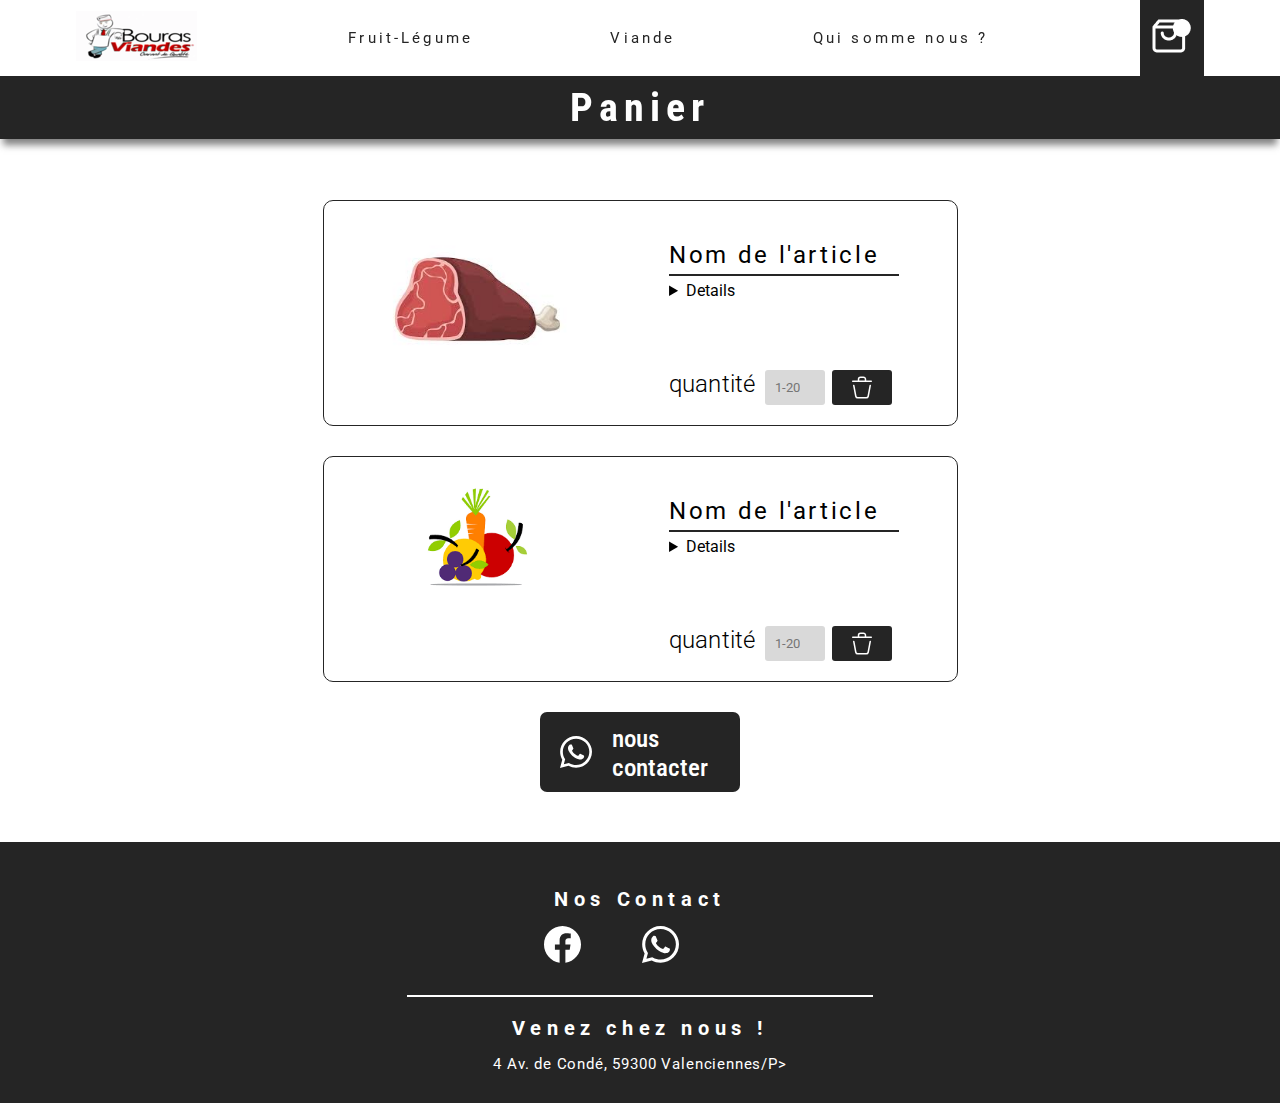
<file: carrito.html>
<!DOCTYPE html>
<html lang="en">

<head>
  <meta charset="UTF-8">
  <meta http-equiv="X-UA-Compatible" content="IE=edge">
  <meta name="viewport" content="width=device-width, initial-scale=1.0">
  <link rel="icon" type="image/x-icon" href="img/favicon.png">
  <link rel="stylesheet" href="css/carrito.css">
  <link rel="stylesheet" href="https://unpkg.com/swiper/swiper-bundle.min.css" />
  <title>Boucherie Bouras Viande</title>

  <meta name="theme color" content="#E48282">

</head>

<body>
  <header>
    

    <div class="contenedor">

      <nav>

        <div id="logo">
          <a href="index.html"><img src="img/logo_nav.png" alt="Logo de Moon Boutique"></a>
        </div>
        <input type="checkbox" id="nav_checkbox" class="nav_checkbox">
        <label for="nav_checkbox"><img src="img/hamburguesa.svg" alt="Icono menu hamburguesas"></label>

        <div id="menu2">

          <a href="fruitlegume.html" id="noactivo">Fruit-Légume</a>
          <a href="viande.html"  id="noactivo">Viande</a>
          <a href="quisommenous.html" id="noactivo">Qui somme nous ?</a>

        </div>

        <div id="logo_responsive">
          <a href="index.html"><img src="img/logo_nav.png" alt="Logo de Moon Boutique"></a>
        </div>



        <div id="carrito">


          <button href="#" ><img id="activo1" src="img/carrito_hover.png"></button>
          
        </div>
        </nav>

        
        <h2 id="titulo1">
            <div id="titulo">
                <h2>Panier</h2>
              </div>


        

      
  </header>


  <div class="contenido">

    <div class="card_producto">
      <div class="img_card">
        <img src="img/placeholder_ropa.png" alt="imagen placeholder">
      </div>
      <div class="contenido_card">
        <h3>Nom de l'article</h3>
        <hr>
        <p><Details></Details></p>
        <div class="cantidad">
          <p>quantité</p>
        <form action="">
          <input type="number" id="num_cantidad" name="cantidad" min="1" max="20" placeholder="1-20">

          <input type="reset" id="reset" value="">

      </form>
      
          
        </div>
      </div>
    </div>

    <div class="card_producto">
      <div class="img_card">
        <img src="img/fl.png" alt="imagen placeholder">
      </div>
      <div class="contenido_card">
        <h3>Nom de l'article</h3>
        <hr>
        <p><Details></Details></p>
        <div class="cantidad">
          <p>quantité</p>
        <form action="">
          <input type="number" id="num_cantidad" name="cantidad" min="1" max="20" placeholder="1-20">

          <input type="reset" id="reset" value="">

      </form>
      
          
        </div>
      </div>
    </div>

    <div class="boton_comprar">
      <a href="https://wa.me/+573006306416"><img src="img/wp.svg" alt="Icono de Whatsapp"><span>nous contacter</span></a>
    </div>

  </div>

  
  </h2>

  <footer>

    <div id="contenido_footer">
      <div id="contactanos">
        <h3>Nos Contact </h3>
        <div id="redes_footer">

          <a href="https://www.facebook.com/profile.php?id=61552906145758" id="espacio"><img src="img/fb.svg" alt=""></a>
          <a href="https://wa.me/+33752829360" id="espacio"><img src="img/wp.svg" alt=""></a>
        </div>

      </div>
      <img id="separador_display" src="img/separador_footer_d.png" alt="">
      <img id="separador_tablet" src="img/separador_footer_t.png" alt="">

      <div id="visitanos">

        <h3>Venez chez nous !</h3>
        <P>4 Av. de Condé, 59300 Valenciennes/P>
      </div>
    </div>
  </footer>
  </div>






</body>

</html>
</file>
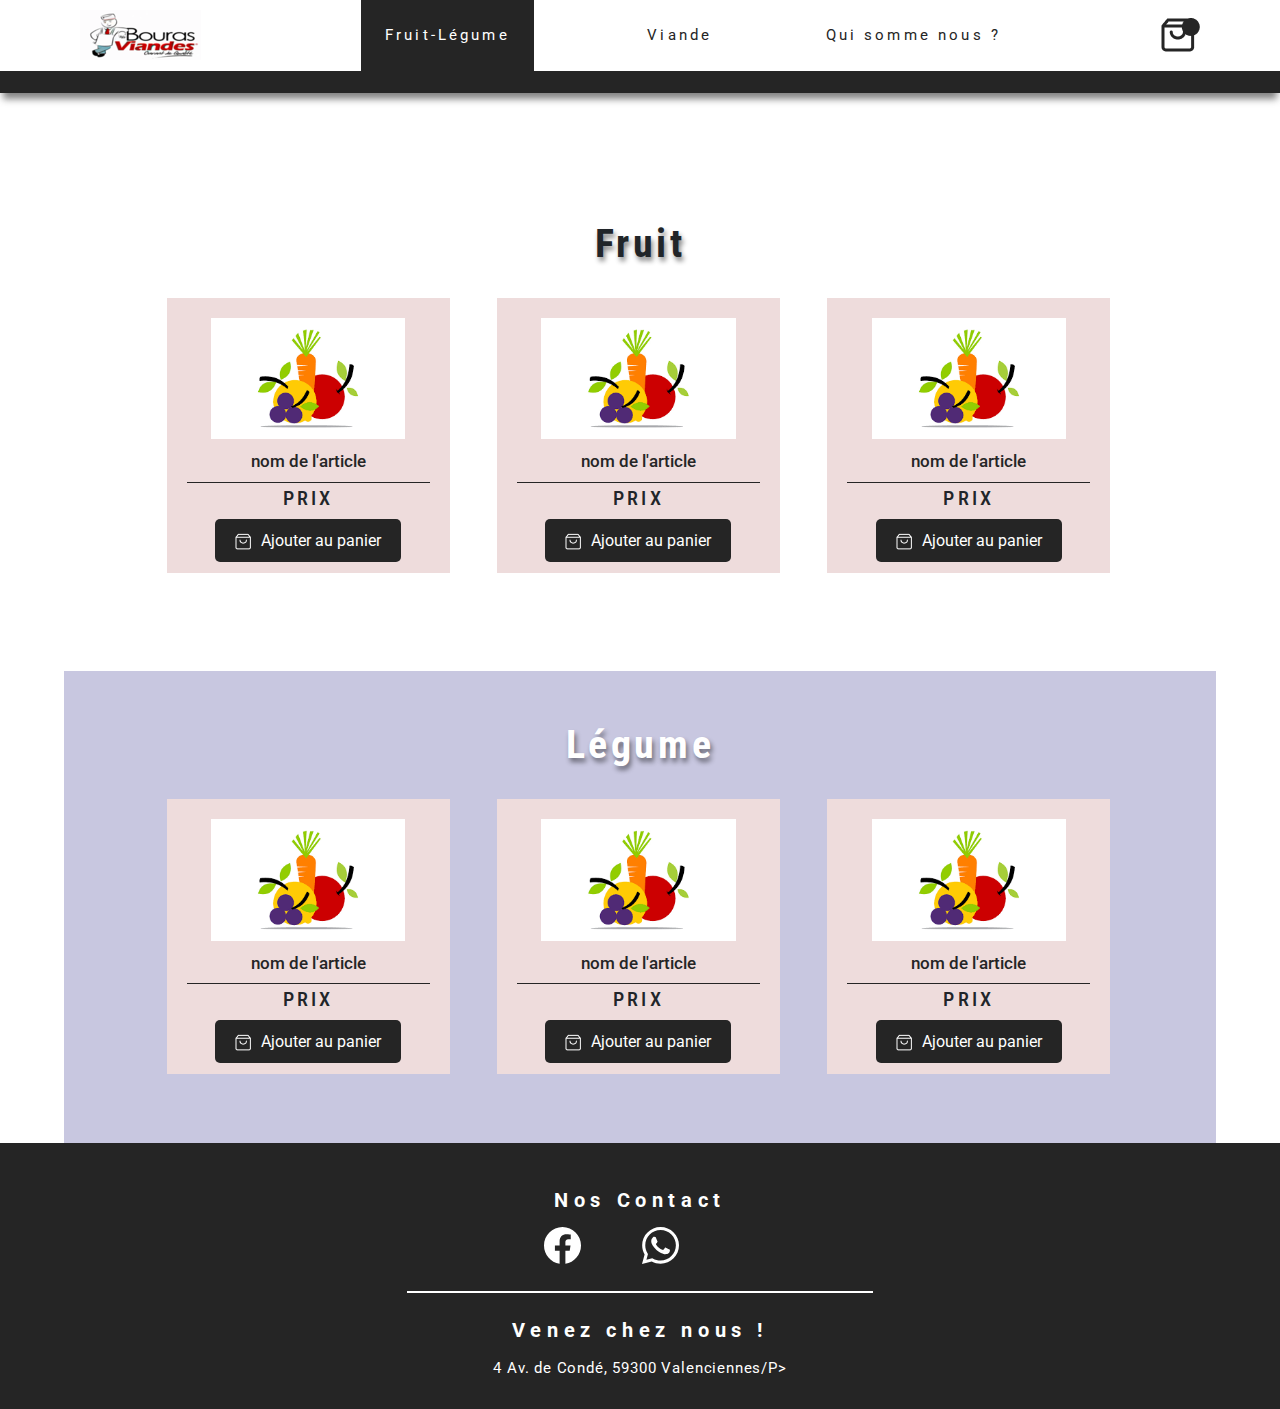
<file: fruitlegume.html>
<!DOCTYPE html>
<html lang="en">

<head>
  <meta charset="UTF-8">
  <meta http-equiv="X-UA-Compatible" content="IE=edge">
  <meta name="viewport" content="width=device-width, initial-scale=1.0">
  <link rel="icon" type="image/x-icon" href="img/favicon.png">
  <link rel="stylesheet" href="css/bootstrap.min.css">
  <link rel="stylesheet" href="css/accesorios.css">
  <meta name="theme color" content="#E48282">
  <title>Boucherie Bouras Viande</title>

</head>

<body>
  <header>
    

    <div class="contenedor">

      <nav>

        <div id="logo">
          <a href="index.html"><img src="img/logo_nav.png" alt="Logo de Moon Boutique"></a>
        </div>
        <input type="checkbox" id="nav_checkbox" class="nav_checkbox">
        <label for="nav_checkbox"><img src="img/hamburguesa.svg" alt="Icono menu hamburguesas"></label>

        <div id="menu2">

          <a href="fruitlegume.html" id="activo1">Fruit-Légume</a>
          <a href="viande.html"  id="noactivo">Viande</a>
          <a href="quisommenous.html" id="noactivo">Qui somme nous ?</a>

        </div>

        <div id="logo_responsive">
          <a href="index.html"><img src="img/logo_nav.png" alt="Logo de Moon Boutique"></a>
        </div>



        <div id="carrito">
          <a href="carrito.html "><img alt="Cambiar imagen" onmouseout="this.src='img/carrito.png';"
              onmouseover="this.src='img/carrito_hover.png'" src="img/carrito.png"></a>
        </div>


      </nav>

      <div id="titulo">
        <h2>ACCESORIOS</h2>
      </div>


      <input type="checkbox" id="filtro_checkbox">
      <label for="filtro_checkbox" id="img_filtro"> <img src="img/filter.jpg" alt="Icono de filtro"></label>


      <div id="filtro">




        
      </div>
  </header>


  <!-- Swiper -->
 <div class="contenido">

  <div class="seccion1">

  <div class="titulos_negros">
    <h3>Fruit</h3>
  </div>

  <div class="slider1">

          <!-- ------------CARD-------------------- -->
          <div class="objeto_1 rosa">
            <img class="tamaño_img" src="img/fl.png" alt="">
            <h3>nom de l'article</h3>
            <img src="img/separador_objeto_d.png" alt="" id="separador_objeto_d">
            <p class="precio" id="vestidos">PRIX</p>
            <a href="#openModal" class="btn_comprar"><img src="img/icono_compras_d.png" alt="Icono de compras"
                id="carrito_objeto">Ajouter au panier</a>
  
            <div id="openModal" class="modalDialog">
              <div>
                <a href="#close" title="Close" class="close">X</a>
  
                <div class="contenido_modal">
                  <div class="modal1">
                    <img src="img/fl.png" alt="">
                  </div>
  
                  <div class="modal2">
                    <h4 class="nombre_item">Détail</h4>
                    <hr>
                    <div class="poid">
                      <p>KG</p>
                      <select>
                        <option value="1kg">1kg</option>
                        <option value="1.5kg">1.5kg</option>
                        <option value="2kg">2kg</option>
                        <option value="2.5kg">2.5kg</option>
                        <option value="3.5kg">3.5kg</option>
                        <option value="0.5kg">0.5kg</option>
                      </select>
                    </div>
  
  
  
                    <div class="carrito_modal">
                      <a href="carrito.html" class="btn_comprar"><img src="img/icono_compras_d.png" alt="Icono de compras"
                          id="carrito_objeto">Ajouter au panier</a>
  
                    </div>
                  </div>
                </div>
              </div>
            </div>
          </div>
          <!-- ----------------------------------- -->

<!-- ------------CARD-------------------- -->
<div class="objeto_1 rosa">
  <img class="tamaño_img" src="img/fl.png" alt="">
  <h3>nom de l'article</h3>
  <img src="img/separador_objeto_d.png" alt="" id="separador_objeto_d">
  <p class="precio" id="vestidos">PRIX</p>
  <a href="#openModal" class="btn_comprar"><img src="img/icono_compras_d.png" alt="Icono de compras"
      id="carrito_objeto">Ajouter au panier</a>

  <div id="openModal" class="modalDialog">
    <div>
      <a href="#close" title="Close" class="close">X</a>

      <div class="contenido_modal">
        <div class="modal1">
          <img src="img/fl.png" alt="">
        </div>

        <div class="modal2">
          <h4 class="nombre_item">Détail</h4>
          <hr>
          <div class="poid">
            <p>KG</p>
            <select>
              <option value="1kg">1kg</option>
              <option value="1.5kg">1.5kg</option>
              <option value="2kg">2kg</option>
              <option value="2.5kg">2.5kg</option>
              <option value="3.5kg">3.5kg</option>
              <option value="0.5kg">0.5kg</option>
            </select>
          </div>



          <div class="carrito_modal">
            <a href="carrito.html" class="btn_comprar"><img src="img/icono_compras_d.png" alt="Icono de compras"
                id="carrito_objeto">Ajouter au panier</a>

          </div>
        </div>
      </div>
    </div>
  </div>
</div>
<!-- ----------------------------------- -->

 <!-- ------------CARD-------------------- -->
 <div class="objeto_1 rosa">
  <img class="tamaño_img" src="img/fl.png" alt="">
  <h3>nom de l'article</h3>
  <img src="img/separador_objeto_d.png" alt="" id="separador_objeto_d">
  <p class="precio" id="vestidos">PRIX</p>
  <a href="#openModal" class="btn_comprar"><img src="img/icono_compras_d.png" alt="Icono de compras"
      id="carrito_objeto">Ajouter au panier</a>

  <div id="openModal" class="modalDialog">
    <div>
      <a href="#close" title="Close" class="close">X</a>

      <div class="contenido_modal">
        <div class="modal1">
          <img src="img/fl.png" alt="">
        </div>

        <div class="modal2">
          <h4 class="nombre_item">Détail</h4>
          <hr>
          <div class="poid">
            <p>KG</p>
            <select>
              <option value="1kg">1kg</option>
              <option value="1.5kg">1.5kg</option>
              <option value="2kg">2kg</option>
              <option value="2.5kg">2.5kg</option>
              <option value="3.5kg">3.5kg</option>
              <option value="0.5kg">0.5kg</option>
            </select>
          </div>



          <div class="carrito_modal">
            <a href="carrito.html" class="btn_comprar"><img src="img/icono_compras_d.png" alt="Icono de compras"
                id="carrito_objeto">Ajouter au panier</a>

          </div>
        </div>
      </div>
    </div>
  </div>
</div>
<!-- ----------------------------------- -->

 <!-- ------------CARD-------------------- -->
 <div class="objeto_1 rosa">
  <img class="tamaño_img" src="img/fl.png" alt="">
  <h3>nom de l'article</h3>
  <img src="img/separador_objeto_d.png" alt="" id="separador_objeto_d">
  <p class="precio" id="vestidos">PRIX</p>
  <a href="#openModal" class="btn_comprar"><img src="img/icono_compras_d.png" alt="Icono de compras"
      id="carrito_objeto">Ajouter au panier</a>

  <div id="openModal" class="modalDialog">
    <div>
      <a href="#close" title="Close" class="close">X</a>

      <div class="contenido_modal">
        <div class="modal1">
          <img src="img/fl.png" alt="">
        </div>

        <div class="modal2">
          <h4 class="nombre_item">Détail</h4>
          <hr>
          <div class="poid">
            <p>KG</p>
            <select>
              <option value="1kg">1kg</option>
              <option value="1.5kg">1.5kg</option>
              <option value="2kg">2kg</option>
              <option value="2.5kg">2.5kg</option>
              <option value="3.5kg">3.5kg</option>
              <option value="0.5kg">0.5kg</option>
            </select>
          </div>



          <div class="carrito_modal">
            <a href="carrito.html" class="btn_comprar"><img src="img/icono_compras_d.png" alt="Icono de compras"
                id="carrito_objeto">Ajouter au panier</a>

          </div>
        </div>
      </div>
    </div>
  </div>
</div>
<!-- ----------------------------------- -->
<!-- ------------CARD-------------------- -->
<div class="objeto_1 rosa">
  <img class="tamaño_img" src="img/fl.png" alt="">
  <h3>nom de l'article</h3>
  <img src="img/separador_objeto_d.png" alt="" id="separador_objeto_d">
  <p class="precio" id="vestidos">PRIX</p>
  <a href="#openModal" class="btn_comprar"><img src="img/icono_compras_d.png" alt="Icono de compras"
      id="carrito_objeto">Ajouter au panier</a>

  <div id="openModal" class="modalDialog">
    <div>
      <a href="#close" title="Close" class="close">X</a>

      <div class="contenido_modal">
        <div class="modal1">
          <img src="img/fl.png" alt="">
        </div>

        <div class="modal2">
          <h4 class="nombre_item">Détail</h4>
          <hr>
          <div class="poid">
            <p>KG</p>
            <select>
              <option value="1kg">1kg</option>
              <option value="1.5kg">1.5kg</option>
              <option value="2kg">2kg</option>
              <option value="2.5kg">2.5kg</option>
              <option value="3.5kg">3.5kg</option>
              <option value="0.5kg">0.5kg</option>
            </select>
          </div>



          <div class="carrito_modal">
            <a href="carrito.html" class="btn_comprar"><img src="img/icono_compras_d.png" alt="Icono de compras"
                id="carrito_objeto">Ajouter au panier</a>

          </div>
        </div>
      </div>
    </div>
  </div>
</div>
<!-- ----------------------------------- -->

 <!-- ------------CARD-------------------- -->
 <div class="objeto_1 rosa">
  <img class="tamaño_img" src="img/fl.png" alt="">
  <h3>nom de l'article</h3>
  <img src="img/separador_objeto_d.png" alt="" id="separador_objeto_d">
  <p class="precio" id="vestidos">PRIX</p>
  <a href="#openModal" class="btn_comprar"><img src="img/icono_compras_d.png" alt="Icono de compras"
      id="carrito_objeto">Ajouter au panier</a>

  <div id="openModal" class="modalDialog">
    <div>
      <a href="#close" title="Close" class="close">X</a>

      <div class="contenido_modal">
        <div class="modal1">
          <img src="img/fl.png" alt="">
        </div>

        <div class="modal2">
          <h4 class="nombre_item">Détail</h4>
          <hr>
          <div class="poid">
            <p>KG</p>
            <select>
              <option value="1kg">1kg</option>
              <option value="1.5kg">1.5kg</option>
              <option value="2kg">2kg</option>
              <option value="2.5kg">2.5kg</option>
              <option value="3.5kg">3.5kg</option>
              <option value="0.5kg">0.5kg</option>
            </select>
          </div>



          <div class="carrito_modal">
            <a href="carrito.html" class="btn_comprar"><img src="img/icono_compras_d.png" alt="Icono de compras"
                id="carrito_objeto">Ajouter au panier</a>

          </div>
        </div>
      </div>
    </div>
  </div>
</div>
<!-- ----------------------------------- -->
</div>

</div>



<!-- --------------------------------------------- -->


  <div class="seccion2">

    <div class="titulos_blancos">
      <h3>Légume</h3>
    </div>

  

<div class="slider2">

<!-- ------------CARD-------------------- -->
<div class="objeto_1 rosa">
  <img class="tamaño_img" src="img/fl.png" alt="">
  <h3>nom de l'article</h3>
  <img src="img/separador_objeto_d.png" alt="" id="separador_objeto_d">
  <p class="precio" id="vestidos">PRIX</p>
  <a href="#openModal" class="btn_comprar"><img src="img/icono_compras_d.png" alt="Icono de compras"
      id="carrito_objeto">Ajouter au panier</a>

  <div id="openModal" class="modalDialog">
    <div>
      <a href="#close" title="Close" class="close">X</a>

      <div class="contenido_modal">
        <div class="modal1">
          <img src="img/fl.png" alt="">
        </div>

        <div class="modal2">
          <h4 class="nombre_item">Détail</h4>
          <hr>
          <div class="poid">
            <p>KG</p>
            <select>
              <option value="1kg">1kg</option>
              <option value="1.5kg">1.5kg</option>
              <option value="2kg">2kg</option>
              <option value="2.5kg">2.5kg</option>
              <option value="3.5kg">3.5kg</option>
              <option value="0.5kg">0.5kg</option>
            </select>
          </div>



          <div class="carrito_modal">
            <a href="carrito.html" class="btn_comprar"><img src="img/icono_compras_d.png" alt="Icono de compras"
                id="carrito_objeto">Ajouter au panier</a>

          </div>
        </div>
      </div>
    </div>
  </div>
</div>
<!-- ----------------------------------- -->
 <!-- ------------CARD-------------------- -->
 <div class="objeto_1 rosa">
  <img class="tamaño_img" src="img/fl.png" alt="">
  <h3>nom de l'article</h3>
  <img src="img/separador_objeto_d.png" alt="" id="separador_objeto_d">
  <p class="precio" id="vestidos">PRIX</p>
  <a href="#openModal" class="btn_comprar"><img src="img/icono_compras_d.png" alt="Icono de compras"
      id="carrito_objeto">Ajouter au panier</a>

  <div id="openModal" class="modalDialog">
    <div>
      <a href="#close" title="Close" class="close">X</a>

      <div class="contenido_modal">
        <div class="modal1">
          <img src="img/fl.png" alt="">
        </div>

        <div class="modal2">
          <h4 class="nombre_item">Détail</h4>
          <hr>
          <div class="poid">
            <p>KG</p>
            <select>
              <option value="1kg">1kg</option>
              <option value="1.5kg">1.5kg</option>
              <option value="2kg">2kg</option>
              <option value="2.5kg">2.5kg</option>
              <option value="3.5kg">3.5kg</option>
              <option value="0.5kg">0.5kg</option>
            </select>
          </div>



          <div class="carrito_modal">
            <a href="carrito.html" class="btn_comprar"><img src="img/icono_compras_d.png" alt="Icono de compras"
                id="carrito_objeto">Ajouter au panier</a>

          </div>
        </div>
      </div>
    </div>
  </div>
</div>
<!-- ----------------------------------- -->

 <!-- ------------CARD-------------------- -->
 <div class="objeto_1 rosa">
  <img class="tamaño_img" src="img/fl.png" alt="">
  <h3>nom de l'article</h3>
  <img src="img/separador_objeto_d.png" alt="" id="separador_objeto_d">
  <p class="precio" id="vestidos">PRIX</p>
  <a href="#openModal" class="btn_comprar"><img src="img/icono_compras_d.png" alt="Icono de compras"
      id="carrito_objeto">Ajouter au panier</a>

  <div id="openModal" class="modalDialog">
    <div>
      <a href="#close" title="Close" class="close">X</a>

      <div class="contenido_modal">
        <div class="modal1">
          <img src="img/fl.png" alt="">
        </div>

        <div class="modal2">
          <h4 class="nombre_item">Détail</h4>
          <hr>
          <div class="poid">
            <p>KG</p>
            <select>
              <option value="1kg">1kg</option>
              <option value="1.5kg">1.5kg</option>
              <option value="2kg">2kg</option>
              <option value="2.5kg">2.5kg</option>
              <option value="3.5kg">3.5kg</option>
              <option value="0.5kg">0.5kg</option>
            </select>
          </div>



          <div class="carrito_modal">
            <a href="carrito.html" class="btn_comprar"><img src="img/icono_compras_d.png" alt="Icono de compras"
                id="carrito_objeto">Ajouter au panier</a>

          </div>
        </div>
      </div>
    </div>
  </div>
</div>
<!-- ----------------------------------- -->

 <!-- ------------CARD-------------------- -->
 <div class="objeto_1 rosa">
  <img class="tamaño_img" src="img/fl.png" alt="">
  <h3>nom de l'article</h3>
  <img src="img/separador_objeto_d.png" alt="" id="separador_objeto_d">
  <p class="precio" id="vestidos">PRIX</p>
  <a href="#openModal" class="btn_comprar"><img src="img/icono_compras_d.png" alt="Icono de compras"
      id="carrito_objeto">Ajouter au panier</a>

  <div id="openModal" class="modalDialog">
    <div>
      <a href="#close" title="Close" class="close">X</a>

      <div class="contenido_modal">
        <div class="modal1">
          <img src="img/fl.png" alt="">
        </div>

        <div class="modal2">
          <h4 class="nombre_item">Détail</h4>
          <hr>
          <div class="poid">
            <p>KG</p>
            <select>
              <option value="1kg">1kg</option>
              <option value="1.5kg">1.5kg</option>
              <option value="2kg">2kg</option>
              <option value="2.5kg">2.5kg</option>
              <option value="3.5kg">3.5kg</option>
              <option value="0.5kg">0.5kg</option>
            </select>
          </div>



          <div class="carrito_modal">
            <a href="carrito.html" class="btn_comprar"><img src="img/icono_compras_d.png" alt="Icono de compras"
                id="carrito_objeto">Ajouter au panier</a>

          </div>
        </div>
      </div>
    </div>
  </div>
</div>
<!-- ----------------------------------- -->

<!-- ------------CARD-------------------- -->
<div class="objeto_1 rosa">
  <img class="tamaño_img" src="img/fl.png" alt="">
  <h3>nom de l'article</h3>
  <img src="img/separador_objeto_d.png" alt="" id="separador_objeto_d">
  <p class="precio" id="vestidos">PRIX</p>
  <a href="#openModal" class="btn_comprar"><img src="img/icono_compras_d.png" alt="Icono de compras"
      id="carrito_objeto">Ajouter au panier</a>

  <div id="openModal" class="modalDialog">
    <div>
      <a href="#close" title="Close" class="close">X</a>

      <div class="contenido_modal">
        <div class="modal1">
          <img src="img/fl.png" alt="">
        </div>

        <div class="modal2">
          <h4 class="nombre_item">Détail</h4>
          <hr>
          <div class="poid">
            <p>KG</p>
            <select>
              <option value="1kg">1kg</option>
              <option value="1.5kg">1.5kg</option>
              <option value="2kg">2kg</option>
              <option value="2.5kg">2.5kg</option>
              <option value="3.5kg">3.5kg</option>
              <option value="0.5kg">0.5kg</option>
            </select>
          </div>



          <div class="carrito_modal">
            <a href="carrito.html" class="btn_comprar"><img src="img/icono_compras_d.png" alt="Icono de compras"
                id="carrito_objeto">Ajouter au panier</a>

          </div>
        </div>
      </div>
    </div>
  </div>
</div>
<!-- ----------------------------------- -->
</div>

</div>





  <footer>

    <div id="contenido_footer">
      <div id="contactanos">
        <h3>Nos Contact </h3>
        <div id="redes_footer">

          <a href="https://www.facebook.com/profile.php?id=61552906145758" id="espacio"><img src="img/fb.svg" alt=""></a>
          <a href="https://wa.me/+33752829360" id="espacio"><img src="img/wp.svg" alt=""></a>
        </div>

      </div>
      <img id="separador_display" src="img/separador_footer_d.png" alt="">
      <img id="separador_tablet" src="img/separador_footer_t.png" alt="">

      <div id="visitanos">

        <h3>Venez chez nous !</h3>
        <P>4 Av. de Condé, 59300 Valenciennes/P>
      </div>
    </div>
  </footer>
  </div>






</body>

</html>
</file>
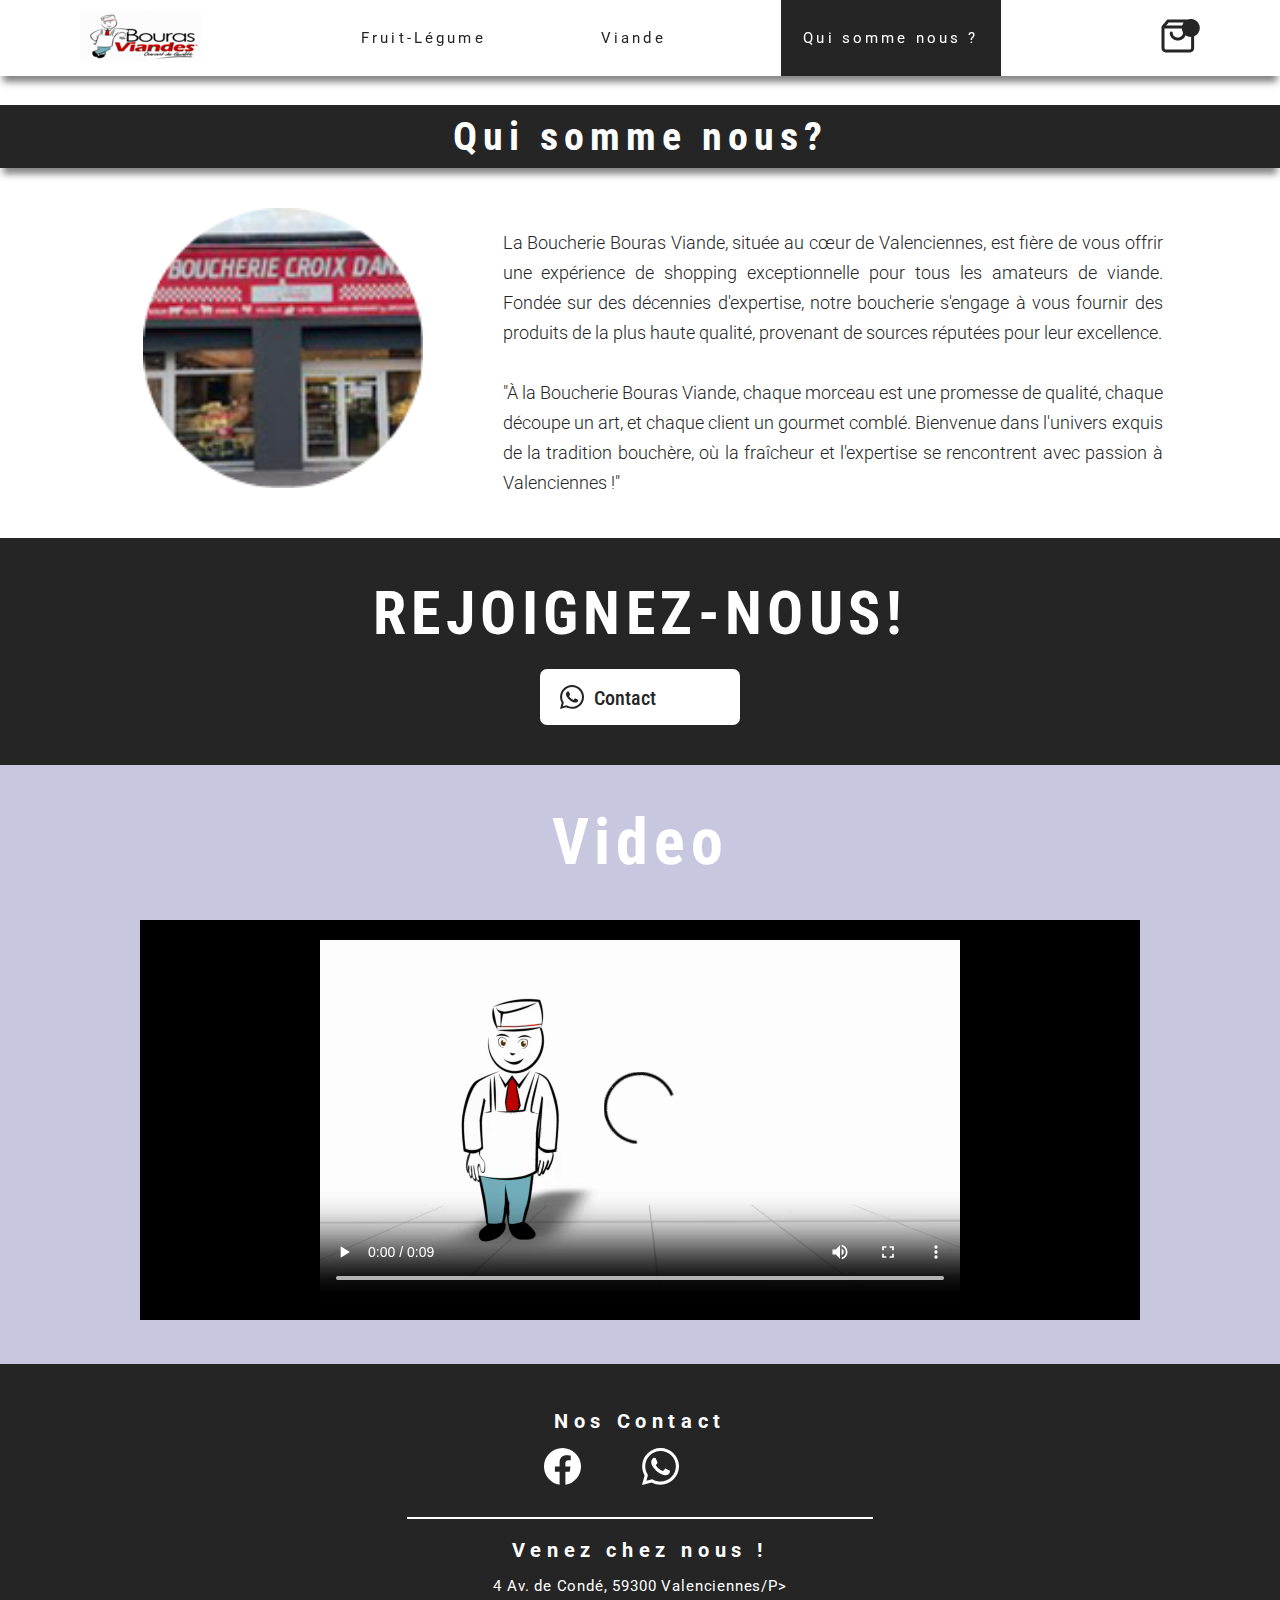
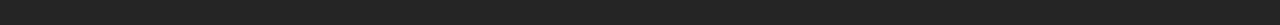
<file: quisommenous.html>
<!DOCTYPE html>
<html lang="en">

<head>
  <meta charset="UTF-8">
  <meta http-equiv="X-UA-Compatible" content="IE=edge">
  <meta name="viewport" content="width=device-width, initial-scale=1.0">
  <link rel="icon" type="image/x-icon" href="img/favicon.png">
  <link rel="stylesheet" href="css/sobre_nosotros.css">
  <link rel="stylesheet" href="https://unpkg.com/swiper/swiper-bundle.min.css" />
  <meta name="theme color" content="#E48282">
  <title>Boucherie Bouras Viande</title>

</head>

<body>
  <header>

    <div class="contenedor">

      <nav>

        <div id="logo">
          <a href="index.html"><img src="img/logo_nav.png" alt="Logo de Moon Boutique"></a>
        </div>
        <label for="nav_checkbox"><img src="img/hamburguesa.svg" alt="Icono menu hamburguesas"></label>

        <div id="menu2">

          <a href="fruitlegume.html" id="noactivo">Fruit-Légume</a>
          <a href="viande.html"  id="noactivo">Viande</a>
          <a href="quisommenous.html" id="activo1">Qui somme nous ?</a>

        </div>

        <div id="logo_responsive">
          <a href="index.html"><img src="img/logo_nav.png" alt="Logo de Moon Boutique"></a>
        </div>



        <div id="carrito">
          <a href="carrito.html"><img alt="Cambiar imagen" onmouseout="this.src='img/carrito.png';"
              onmouseover="this.src='img/carrito_hover.png'" src="img/carrito.png"></a>
        </div>


      </nav>
      <div id="titulo_responsive">
        <h2>Qui somme nous?</h2>
      </div>

      
  </header>
  <div id="titulo">
        <h2>Qui somme nous?</h2>
      </div>

   <div class="contenido">

    <div id="parte1">

      
        <div id="foto"><img src="img/quienes_somos.png" alt=""></div>
        <div id="texto1">
            <p>La Boucherie Bouras Viande, située au cœur de Valenciennes, est fière de vous offrir une expérience de shopping exceptionnelle pour tous les amateurs de viande. Fondée sur des décennies d'expertise, notre boucherie s'engage à vous fournir des produits de la plus haute qualité, provenant de sources  réputées pour leur excellence.<br><br>

              "À la Boucherie Bouras Viande, chaque morceau est une promesse de qualité, chaque découpe un art, et chaque client un gourmet comblé. Bienvenue dans l'univers exquis de la tradition bouchère, où la fraîcheur et l'expertise se rencontrent avec passion à Valenciennes !"</p>
        </div>
    </div>

    <div id="parte2">
        <h2>REJOIGNEZ-NOUS!</h2>
       
        <a href="https://wa.me/+0752829360"><img src="img/wp_aboutus.svg" alt="Icono de Whatsapp"><span>Contact</span></a>
    </div>

    <div id="parte3">
        <h2>Video</h2>
        <iframe width="560" height="400" src="img\132371139.mp4" title="YouTube video player" frameborder="0" allow="accelerometer; autoplay; clipboard-write; encrypted-media; gyroscope; picture-in-picture; web-share" allowfullscreen></iframe>
    </div>
   </div>

   

  <footer>

    <div id="contenido_footer">
      <div id="contactanos">
        <h3>Nos Contact </h3>
        <div id="redes_footer">

          <a href="https://www.facebook.com/profile.php?id=61552906145758" id="espacio"><img src="img/fb.svg" alt=""></a>
          <a href="https://wa.me/+33752829360" id="espacio"><img src="img/wp.svg" alt=""></a>
        </div>

      </div>
      <img id="separador_display" src="img/separador_footer_d.png" alt="">
      <img id="separador_tablet" src="img/separador_footer_t.png" alt="">

      <div id="visitanos">

        <h3>Venez chez nous !</h3>
        <P>4 Av. de Condé, 59300 Valenciennes/P>
      </div>
    </div>
  </footer>
  </div>






</body>

</html>
</file>
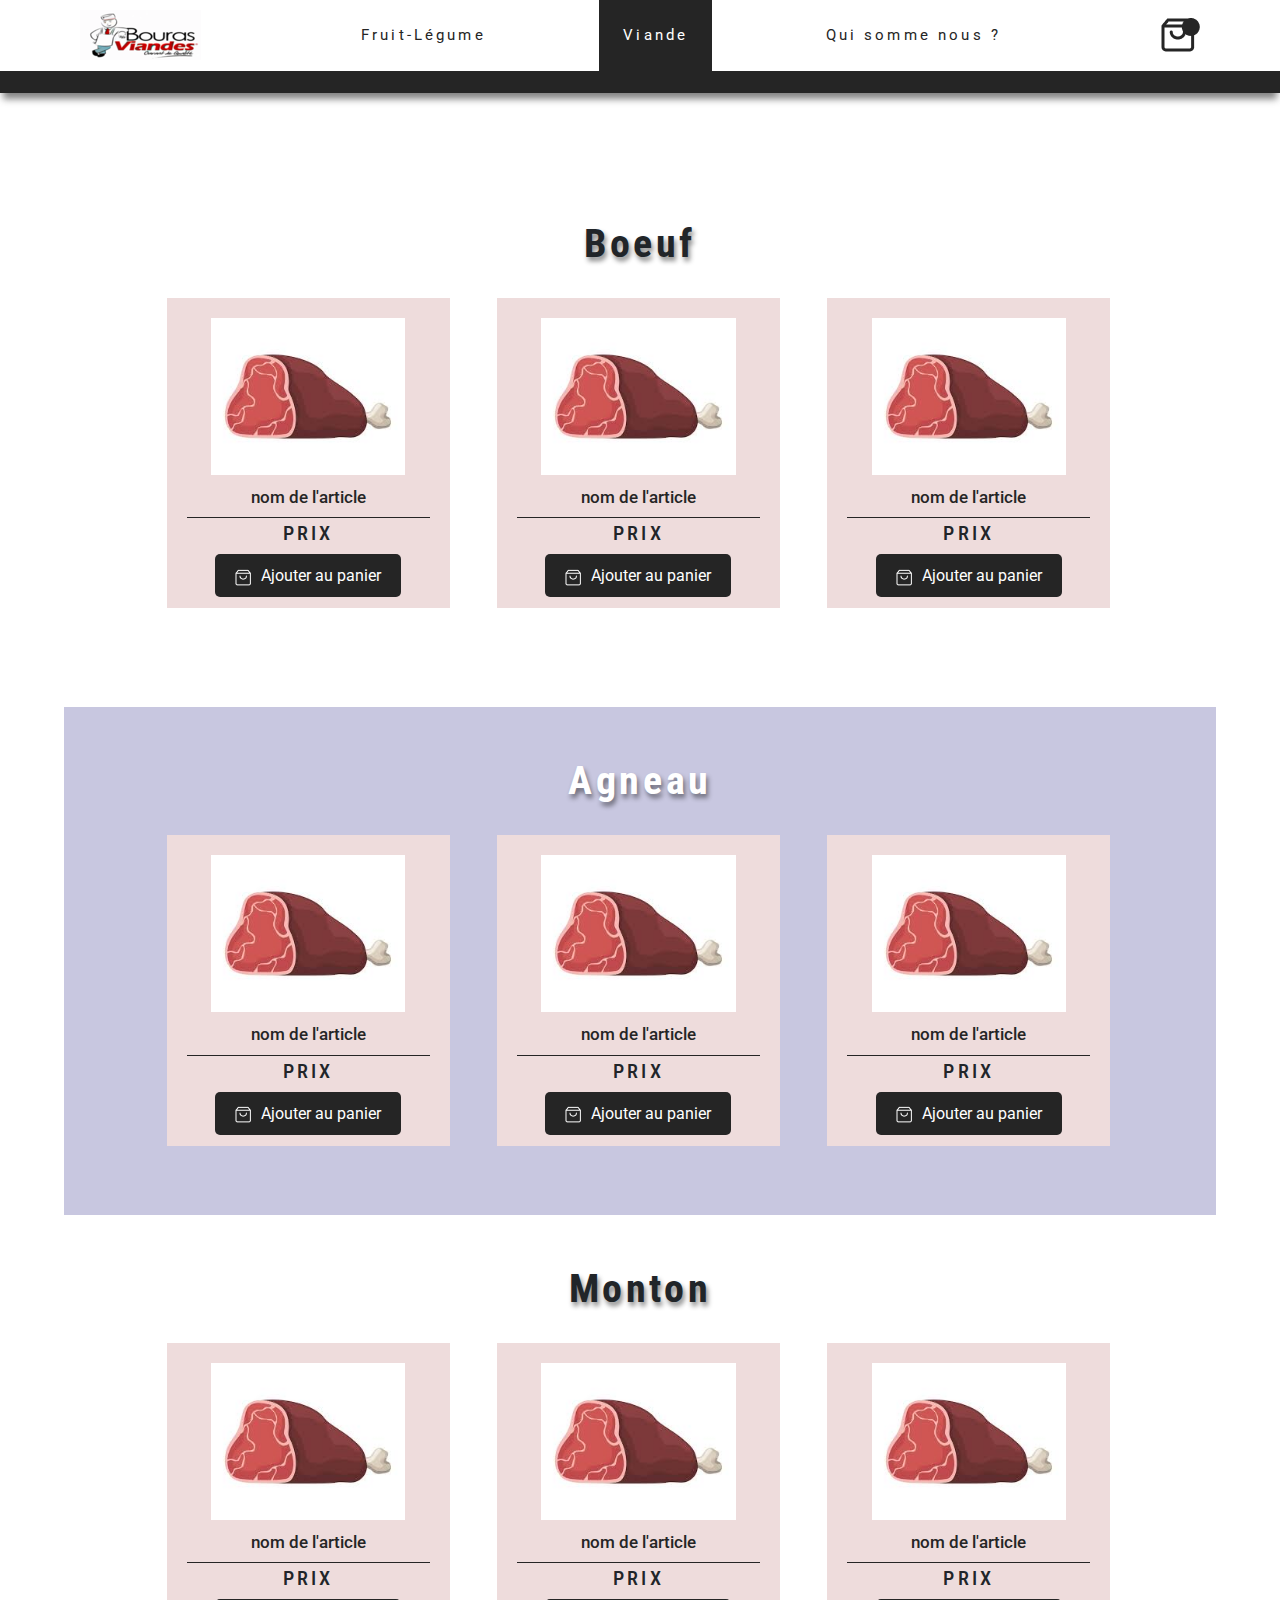
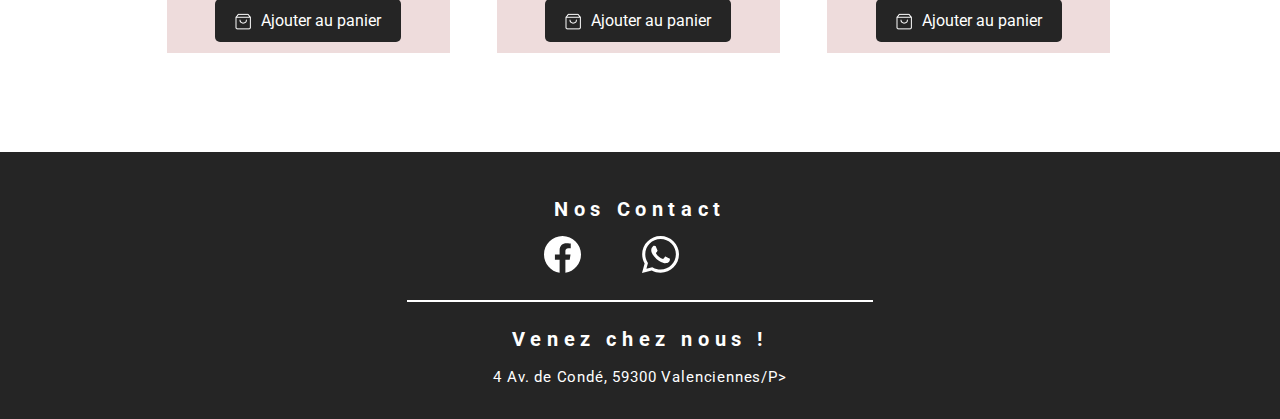
<file: viande.html>
<!DOCTYPE html>
<html lang="en">

<head>
  <meta charset="UTF-8">
  <meta http-equiv="X-UA-Compatible" content="IE=edge">
  <meta name="viewport" content="width=device-width, initial-scale=1.0">
  <link rel="icon" type="image/x-icon" href="img/favicon.png">
  <link rel="stylesheet" href="css/bootstrap.min.css">
  <link rel="stylesheet" href="css/ropa.css">
  <link rel="stylesheet" href="https://unpkg.com/swiper/swiper-bundle.min.css" />
  <title>Boucherie Bouras Viande</title>
  <meta name="theme color" content="#E48282">

  <script src="js/script_sliders.js" defer></script>
</head>

<body>
  <header>
    

    <div class="contenedor">

      <nav>

        <div id="logo">
          <a href="index.html"><img src="img/logo_nav.png" alt="Logo de Moon Boutique"></a>
        </div>
        <input type="checkbox" id="nav_checkbox" class="nav_checkbox">
        <label for="nav_checkbox"><img src="img/hamburguesa.svg" alt="Icono menu hamburguesas"></label>

        <div id="menu2">

          <a href="fruitlegume.html" id="noactivo">Fruit-Légume</a>
          <a href="viande.html"  id="activo1">Viande</a>
          <a href="quisommenous.html" id="noactivo">Qui somme nous ?</a>

        </div>

        <div id="logo_responsive">
          <a href="index.html"><img src="img/logo_nav.png" alt="Logo de Moon Boutique"></a>
        </div>



        <div id="carrito">
          <a href="carrito.html"><img alt="Cambiar imagen" onmouseout="this.src='img/carrito.png';"
              onmouseover="this.src='img/carrito_hover.png'" src="img/carrito.png"></a>
        </div>


      </nav>

      <div id="titulo">
        <h2>ROPA</h2>
      </div>
      <input type="checkbox" id="filtro_checkbox">
      <label for="filtro_checkbox" id="img_filtro"> <img src="img/filter.jpg" alt="Icono de filtro"></label>
      <div id="filtro">
       
      </div>
  </header>
  

 <!-- Swiper -->
 <div class="contenido">

  <div class="seccion1">

  <div class="titulos_negros">
    <h3>Boeuf</h3>
  </div>

  <div class="slider1">

          <!-- ------------CARD-------------------- -->
          <div class="objeto_1 rosa">
            <img class="tamaño_img" src="img/placeholder_ropa.png" alt="">
            <h3>nom de l'article</h3>
            <img src="img/separador_objeto_d.png" alt="" id="separador_objeto_d">
            <p class="precio" id="vestidos">PRIX</p>
            <a href="#openModal" class="btn_comprar"><img src="img/icono_compras_d.png" alt="Icono de compras"
                id="carrito_objeto">Ajouter au panier</a>
  
            <div id="openModal" class="modalDialog">
              <div>
                <a href="#close" title="Close" class="close">X</a>
  
                <div class="contenido_modal">
                  <div class="modal1">
                    <img src="img/placeholder_ropa.png" alt="">
                  </div>
  
                  <div class="modal2">
                    <h4 class="nombre_item">Détail</h4>
                    <hr>
                    <div class="poid">
                      <p>KG</p>
                      <select>
                        <option value="1kg">1kg</option>
                        <option value="1.5kg">1.5kg</option>
                        <option value="2kg">2kg</option>
                        <option value="2.5kg">2.5kg</option>
                        <option value="3.5kg">3.5kg</option>
                        <option value="0.5kg">0.5kg</option>
                      </select>
                    </div>
  
  
  
                    <div class="carrito_modal">
                      <a href="carrito.html" class="btn_comprar"><img src="img/icono_compras_d.png" alt="Icono de compras"
                          id="carrito_objeto">Ajouter au panier</a>
  
                    </div>
                  </div>
                </div>
              </div>
            </div>
          </div>
          <!-- ----------------------------------- -->

          <!-- ------------CARD-------------------- -->
          <div class="objeto_1 rosa">
            <img class="tamaño_img" src="img/placeholder_ropa.png" alt="">
            <h3>nom de l'article</h3>
            <img src="img/separador_objeto_d.png" alt="" id="separador_objeto_d">
            <p class="precio" id="vestidos">PRIX</p>
            <a href="#openModal" class="btn_comprar"><img src="img/icono_compras_d.png" alt="Icono de compras"
                id="carrito_objeto">Ajouter au panier</a>
  
            <div id="openModal" class="modalDialog">
              <div>
                <a href="#close" title="Close" class="close">X</a>
  
                <div class="contenido_modal">
                  <div class="modal1">
                    <img src="img/placeholder_ropa.png" alt="">
                  </div>
  
                  <div class="modal2">
                    <h4 class="nombre_item">Détail</h4>
                    <hr>
                    <div class="poid">
                      <p>KG</p>
                      <select>
                        <option value="1kg">1kg</option>
                        <option value="1.5kg">1.5kg</option>
                        <option value="2kg">2kg</option>
                        <option value="2.5kg">2.5kg</option>
                        <option value="3.5kg">3.5kg</option>
                        <option value="0.5kg">0.5kg</option>
                      </select>
                    </div>
  
  
  
                    <div class="carrito_modal">
                      <a href="carrito.html" class="btn_comprar"><img src="img/icono_compras_d.png" alt="Icono de compras"
                          id="carrito_objeto">Ajouter au panier</a>
  
                    </div>
                  </div>
                </div>
              </div>
            </div>
          </div>
          <!-- ----------------------------------- -->

          <!-- ------------CARD-------------------- -->
          <div class="objeto_1 rosa">
            <img class="tamaño_img" src="img/placeholder_ropa.png" alt="">
            <h3>nom de l'article</h3>
            <img src="img/separador_objeto_d.png" alt="" id="separador_objeto_d">
            <p class="precio" id="vestidos">PRIX</p>
            <a href="#openModal" class="btn_comprar"><img src="img/icono_compras_d.png" alt="Icono de compras"
                id="carrito_objeto">Ajouter au panier</a>
  
            <div id="openModal" class="modalDialog">
              <div>
                <a href="#close" title="Close" class="close">X</a>
  
                <div class="contenido_modal">
                  <div class="modal1">
                    <img src="img/placeholder_ropa.png" alt="">
                  </div>
  
                  <div class="modal2">
                    <h4 class="nombre_item">Détail</h4>
                    <hr>
                    <div class="poid">
                      <p>KG</p>
                      <select>
                        <option value="1kg">1kg</option>
                        <option value="1.5kg">1.5kg</option>
                        <option value="2kg">2kg</option>
                        <option value="2.5kg">2.5kg</option>
                        <option value="3.5kg">3.5kg</option>
                        <option value="0.5kg">0.5kg</option>
                      </select>
                    </div>
  
  
  
                    <div class="carrito_modal">
                      <a href="carrito.html" class="btn_comprar"><img src="img/icono_compras_d.png" alt="Icono de compras"
                          id="carrito_objeto">Ajouter au panier</a>
  
                    </div>
                  </div>
                </div>
              </div>
            </div>
          </div>
          <!-- ----------------------------------- -->

         <!-- ------------CARD-------------------- -->
         <div class="objeto_1 rosa">
          <img class="tamaño_img" src="img/placeholder_ropa.png" alt="">
          <h3>nom de l'article</h3>
          <img src="img/separador_objeto_d.png" alt="" id="separador_objeto_d">
          <p class="precio" id="vestidos">PRIX</p>
          <a href="#openModal" class="btn_comprar"><img src="img/icono_compras_d.png" alt="Icono de compras"
              id="carrito_objeto">Ajouter au panier</a>

          <div id="openModal" class="modalDialog">
            <div>
              <a href="#close" title="Close" class="close">X</a>

              <div class="contenido_modal">
                <div class="modal1">
                  <img src="img/placeholder_ropa.png" alt="">
                </div>

                <div class="modal2">
                  <h4 class="nombre_item">Détail</h4>
                  <hr>
                  <div class="poid">
                    <p>KG</p>
                    <select>
                      <option value="1kg">1kg</option>
                      <option value="1.5kg">1.5kg</option>
                      <option value="2kg">2kg</option>
                      <option value="2.5kg">2.5kg</option>
                      <option value="3.5kg">3.5kg</option>
                      <option value="0.5kg">0.5kg</option>
                    </select>
                  </div>



                  <div class="carrito_modal">
                    <a href="carrito.html" class="btn_comprar"><img src="img/icono_compras_d.png" alt="Icono de compras"
                        id="carrito_objeto">Ajouter au panier</a>

                  </div>
                </div>
              </div>
            </div>
          </div>
        </div>
        <!-- ----------------------------------- -->
          <!-- ------------CARD-------------------- -->
          <div class="objeto_1 rosa">
            <img class="tamaño_img" src="img/placeholder_ropa.png" alt="">
            <h3>nom de l'article</h3>
            <img src="img/separador_objeto_d.png" alt="" id="separador_objeto_d">
            <p class="precio" id="vestidos">PRIX</p>
            <a href="#openModal" class="btn_comprar"><img src="img/icono_compras_d.png" alt="Icono de compras"
                id="carrito_objeto">Ajouter au panier</a>
  
            <div id="openModal" class="modalDialog">
              <div>
                <a href="#close" title="Close" class="close">X</a>
  
                <div class="contenido_modal">
                  <div class="modal1">
                    <img src="img/placeholder_ropa.png" alt="">
                  </div>
  
                  <div class="modal2">
                    <h4 class="nombre_item">Détail</h4>
                    <hr>
                    <div class="poid">
                      <p>KG</p>
                      <select>
                        <option value="1kg">1kg</option>
                        <option value="1.5kg">1.5kg</option>
                        <option value="2kg">2kg</option>
                        <option value="2.5kg">2.5kg</option>
                        <option value="3.5kg">3.5kg</option>
                        <option value="0.5kg">0.5kg</option>
                      </select>
                    </div>
  
  
  
                    <div class="carrito_modal">
                      <a href="carrito.html" class="btn_comprar"><img src="img/icono_compras_d.png" alt="Icono de compras"
                          id="carrito_objeto">Ajouter au panier</a>
  
                    </div>
                  </div>
                </div>
              </div>
            </div>
          </div>
          <!-- ----------------------------------- -->

          <!-- ------------CARD-------------------- -->
          <div class="objeto_1 rosa">
            <img class="tamaño_img" src="img/placeholder_ropa.png" alt="">
            <h3>nom de l'article</h3>
            <img src="img/separador_objeto_d.png" alt="" id="separador_objeto_d">
            <p class="precio" id="vestidos">PRIX</p>
            <a href="#openModal" class="btn_comprar"><img src="img/icono_compras_d.png" alt="Icono de compras"
                id="carrito_objeto">Ajouter au panier</a>
  
            <div id="openModal" class="modalDialog">
              <div>
                <a href="#close" title="Close" class="close">X</a>
  
                <div class="contenido_modal">
                  <div class="modal1">
                    <img src="img/placeholder_ropa.png" alt="">
                  </div>
  
                  <div class="modal2">
                    <h4 class="nombre_item">Détail</h4>
                    <hr>
                    <div class="poid">
                      <p>KG</p>
                      <select>
                        <option value="1kg">1kg</option>
                        <option value="1.5kg">1.5kg</option>
                        <option value="2kg">2kg</option>
                        <option value="2.5kg">2.5kg</option>
                        <option value="3.5kg">3.5kg</option>
                        <option value="0.5kg">0.5kg</option>
                      </select>
                    </div>
  
  
  
                    <div class="carrito_modal">
                      <a href="carrito.html" class="btn_comprar"><img src="img/icono_compras_d.png" alt="Icono de compras"
                          id="carrito_objeto">Ajouter au panier</a>
  
                    </div>
                  </div>
                </div>
              </div>
            </div>
          </div>
          <!-- ----------------------------------- -->
</div>

</div>



<!-- --------------------------------------------- -->


  <div class="seccion2">

    <div class="titulos_blancos">
      <h3>Agneau</h3>
    </div>

  

<div class="slider2">

          <!-- ------------CARD-------------------- -->
          <div class="objeto_1 rosa">
            <img class="tamaño_img" src="img/placeholder_ropa.png" alt="">
            <h3>nom de l'article</h3>
            <img src="img/separador_objeto_d.png" alt="" id="separador_objeto_d">
            <p class="precio" id="vestidos">PRIX</p>
            <a href="#openModal" class="btn_comprar"><img src="img/icono_compras_d.png" alt="Icono de compras"
                id="carrito_objeto">Ajouter au panier</a>
  
            <div id="openModal" class="modalDialog">
              <div>
                <a href="#close" title="Close" class="close">X</a>
  
                <div class="contenido_modal">
                  <div class="modal1">
                    <img src="img/placeholder_ropa.png" alt="">
                  </div>
  
                  <div class="modal2">
                    <h4 class="nombre_item">Détail</h4>
                    <hr>
                    <div class="poid">
                      <p>KG</p>
                      <select>
                        <option value="1kg">1kg</option>
                        <option value="1.5kg">1.5kg</option>
                        <option value="2kg">2kg</option>
                        <option value="2.5kg">2.5kg</option>
                        <option value="3.5kg">3.5kg</option>
                        <option value="0.5kg">0.5kg</option>
                      </select>
                    </div>
  
  
  
                    <div class="carrito_modal">
                      <a href="carrito.html" class="btn_comprar"><img src="img/icono_compras_d.png" alt="Icono de compras"
                          id="carrito_objeto">Ajouter au panier</a>
  
                    </div>
                  </div>
                </div>
              </div>
            </div>
          </div>
          <!-- ----------------------------------- -->

          <!-- ------------CARD-------------------- -->
          <div class="objeto_1 rosa">
            <img class="tamaño_img" src="img/placeholder_ropa.png" alt="">
            <h3>nom de l'article</h3>
            <img src="img/separador_objeto_d.png" alt="" id="separador_objeto_d">
            <p class="precio" id="vestidos">PRIX</p>
            <a href="#openModal" class="btn_comprar"><img src="img/icono_compras_d.png" alt="Icono de compras"
                id="carrito_objeto">Ajouter au panier</a>
  
            <div id="openModal" class="modalDialog">
              <div>
                <a href="#close" title="Close" class="close">X</a>
  
                <div class="contenido_modal">
                  <div class="modal1">
                    <img src="img/placeholder_ropa.png" alt="">
                  </div>
  
                  <div class="modal2">
                    <h4 class="nombre_item">Détail</h4>
                    <hr>
                    <div class="poid">
                      <p>KG</p>
                      <select>
                        <option value="1kg">1kg</option>
                        <option value="1.5kg">1.5kg</option>
                        <option value="2kg">2kg</option>
                        <option value="2.5kg">2.5kg</option>
                        <option value="3.5kg">3.5kg</option>
                        <option value="0.5kg">0.5kg</option>
                      </select>
                    </div>
  
  
  
                    <div class="carrito_modal">
                      <a href="carrito.html" class="btn_comprar"><img src="img/icono_compras_d.png" alt="Icono de compras"
                          id="carrito_objeto">Ajouter au panier</a>
  
                    </div>
                  </div>
                </div>
              </div>
            </div>
          </div>
          <!-- ----------------------------------- -->

          <!-- ------------CARD-------------------- -->
          <div class="objeto_1 rosa">
            <img class="tamaño_img" src="img/placeholder_ropa.png" alt="">
            <h3>nom de l'article</h3>
            <img src="img/separador_objeto_d.png" alt="" id="separador_objeto_d">
            <p class="precio" id="vestidos">PRIX</p>
            <a href="#openModal" class="btn_comprar"><img src="img/icono_compras_d.png" alt="Icono de compras"
                id="carrito_objeto">Ajouter au panier</a>
  
            <div id="openModal" class="modalDialog">
              <div>
                <a href="#close" title="Close" class="close">X</a>
  
                <div class="contenido_modal">
                  <div class="modal1">
                    <img src="img/placeholder_ropa.png" alt="">
                  </div>
  
                  <div class="modal2">
                    <h4 class="nombre_item">Détail</h4>
                    <hr>
                    <div class="poid">
                      <p>KG</p>
                      <select>
                        <option value="1kg">1kg</option>
                        <option value="1.5kg">1.5kg</option>
                        <option value="2kg">2kg</option>
                        <option value="2.5kg">2.5kg</option>
                        <option value="3.5kg">3.5kg</option>
                        <option value="0.5kg">0.5kg</option>
                      </select>
                    </div>
  
  
  
                    <div class="carrito_modal">
                      <a href="carrito.html" class="btn_comprar"><img src="img/icono_compras_d.png" alt="Icono de compras"
                          id="carrito_objeto">Ajouter au panier</a>
  
                    </div>
                  </div>
                </div>
              </div>
            </div>
          </div>
          <!-- ----------------------------------- -->

          <!-- ------------CARD-------------------- -->
          <div class="objeto_1 rosa">
            <img class="tamaño_img" src="img/placeholder_ropa.png" alt="">
            <h3>nom de l'article</h3>
            <img src="img/separador_objeto_d.png" alt="" id="separador_objeto_d">
            <p class="precio" id="vestidos">PRIX</p>
            <a href="#openModal" class="btn_comprar"><img src="img/icono_compras_d.png" alt="Icono de compras"
                id="carrito_objeto">Ajouter au panier</a>
  
            <div id="openModal" class="modalDialog">
              <div>
                <a href="#close" title="Close" class="close">X</a>
  
                <div class="contenido_modal">
                  <div class="modal1">
                    <img src="img/placeholder_ropa.png" alt="">
                  </div>
  
                  <div class="modal2">
                    <h4 class="nombre_item">Détail</h4>
                    <hr>
                    <div class="poid">
                      <p>KG</p>
                      <select>
                        <option value="1kg">1kg</option>
                        <option value="1.5kg">1.5kg</option>
                        <option value="2kg">2kg</option>
                        <option value="2.5kg">2.5kg</option>
                        <option value="3.5kg">3.5kg</option>
                        <option value="0.5kg">0.5kg</option>
                      </select>
                    </div>
  
  
  
                    <div class="carrito_modal">
                      <a href="carrito.html" class="btn_comprar"><img src="img/icono_compras_d.png" alt="Icono de compras"
                          id="carrito_objeto">Ajouter au panier</a>
  
                    </div>
                  </div>
                </div>
              </div>
            </div>
          </div>
          <!-- ----------------------------------- -->

        <!-- ------------CARD-------------------- -->
        <div class="objeto_1 rosa">
          <img class="tamaño_img" src="img/placeholder_ropa.png" alt="">
          <h3>nom de l'article</h3>
          <img src="img/separador_objeto_d.png" alt="" id="separador_objeto_d">
          <p class="precio" id="vestidos">PRIX</p>
          <a href="#openModal" class="btn_comprar"><img src="img/icono_compras_d.png" alt="Icono de compras"
              id="carrito_objeto">Ajouter au panier</a>

          <div id="openModal" class="modalDialog">
            <div>
              <a href="#close" title="Close" class="close">X</a>

              <div class="contenido_modal">
                <div class="modal1">
                  <img src="img/placeholder_ropa.png" alt="">
                </div>

                <div class="modal2">
                  <h4 class="nombre_item">Détail</h4>
                  <hr>
                  <div class="poid">
                    <p>KG</p>
                    <select>
                      <option value="1kg">1kg</option>
                      <option value="1.5kg">1.5kg</option>
                      <option value="2kg">2kg</option>
                      <option value="2.5kg">2.5kg</option>
                      <option value="3.5kg">3.5kg</option>
                      <option value="0.5kg">0.5kg</option>
                    </select>
                  </div>



                  <div class="carrito_modal">
                    <a href="carrito.html" class="btn_comprar"><img src="img/icono_compras_d.png" alt="Icono de compras"
                        id="carrito_objeto">Ajouter au panier</a>

                  </div>
                </div>
              </div>
            </div>
          </div>
        </div>
          <!-- ----------------------------------- -->
</div>

</div>

<!-- -------------------------------------- -->
<div class="seccion1">

  <div class="titulos_negros">
    <h3>Monton</h3>
  </div>

  <div class="slider1">

          <!-- ------------CARD-------------------- -->
          <div class="objeto_1 rosa">
            <img class="tamaño_img" src="img/placeholder_ropa.png" alt="">
            <h3>nom de l'article</h3>
            <img src="img/separador_objeto_d.png" alt="" id="separador_objeto_d">
            <p class="precio" id="vestidos">PRIX</p>
            <a href="#openModal" class="btn_comprar"><img src="img/icono_compras_d.png" alt="Icono de compras"
                id="carrito_objeto">Ajouter au panier</a>
  
            <div id="openModal" class="modalDialog">
              <div>
                <a href="#close" title="Close" class="close">X</a>
  
                <div class="contenido_modal">
                  <div class="modal1">
                    <img src="img/placeholder_ropa.png" alt="">
                  </div>
  
                  <div class="modal2">
                    <h4 class="nombre_item">Détail</h4>
                    <hr>
                    <div class="poid">
                      <p>KG</p>
                      <select>
                        <option value="1kg">1kg</option>
                        <option value="1.5kg">1.5kg</option>
                        <option value="2kg">2kg</option>
                        <option value="2.5kg">2.5kg</option>
                        <option value="3.5kg">3.5kg</option>
                        <option value="0.5kg">0.5kg</option>
                      </select>
                    </div>
  
  
  
                    <div class="carrito_modal">
                      <a href="carrito.html" class="btn_comprar"><img src="img/icono_compras_d.png" alt="Icono de compras"
                          id="carrito_objeto">Ajouter au panier</a>
  
                    </div>
                  </div>
                </div>
              </div>
            </div>
          </div>
          <!-- ----------------------------------- -->

          <!-- ------------CARD-------------------- -->
          <div class="objeto_1 rosa">
            <img class="tamaño_img" src="img/placeholder_ropa.png" alt="">
            <h3>nom de l'article</h3>
            <img src="img/separador_objeto_d.png" alt="" id="separador_objeto_d">
            <p class="precio" id="vestidos">PRIX</p>
            <a href="#openModal" class="btn_comprar"><img src="img/icono_compras_d.png" alt="Icono de compras"
                id="carrito_objeto">Ajouter au panier</a>
  
            <div id="openModal" class="modalDialog">
              <div>
                <a href="#close" title="Close" class="close">X</a>
  
                <div class="contenido_modal">
                  <div class="modal1">
                    <img src="img/placeholder_ropa.png" alt="">
                  </div>
  
                  <div class="modal2">
                    <h4 class="nombre_item">Détail</h4>
                    <hr>
                    <div class="poid">
                      <p>KG</p>
                      <select>
                        <option value="1kg">1kg</option>
                        <option value="1.5kg">1.5kg</option>
                        <option value="2kg">2kg</option>
                        <option value="2.5kg">2.5kg</option>
                        <option value="3.5kg">3.5kg</option>
                        <option value="0.5kg">0.5kg</option>
                      </select>
                    </div>
  
  
  
                    <div class="carrito_modal">
                      <a href="carrito.html" class="btn_comprar"><img src="img/icono_compras_d.png" alt="Icono de compras"
                          id="carrito_objeto">Ajouter au panier</a>
  
                    </div>
                  </div>
                </div>
              </div>
            </div>
          </div>
          <!-- ----------------------------------- -->

          <!-- ------------CARD-------------------- -->
          <div class="objeto_1 rosa">
            <img class="tamaño_img" src="img/placeholder_ropa.png" alt="">
            <h3>nom de l'article</h3>
            <img src="img/separador_objeto_d.png" alt="" id="separador_objeto_d">
            <p class="precio" id="vestidos">PRIX</p>
            <a href="#openModal" class="btn_comprar"><img src="img/icono_compras_d.png" alt="Icono de compras"
                id="carrito_objeto">Ajouter au panier</a>
  
            <div id="openModal" class="modalDialog">
              <div>
                <a href="#close" title="Close" class="close">X</a>
  
                <div class="contenido_modal">
                  <div class="modal1">
                    <img src="img/placeholder_ropa.png" alt="">
                  </div>
  
                  <div class="modal2">
                    <h4 class="nombre_item">Détail</h4>
                    <hr>
                    <div class="poid">
                      <p>KG</p>
                      <select>
                        <option value="1kg">1kg</option>
                        <option value="1.5kg">1.5kg</option>
                        <option value="2kg">2kg</option>
                        <option value="2.5kg">2.5kg</option>
                        <option value="3.5kg">3.5kg</option>
                        <option value="0.5kg">0.5kg</option>
                      </select>
                    </div>
  
  
  
                    <div class="carrito_modal">
                      <a href="carrito.html" class="btn_comprar"><img src="img/icono_compras_d.png" alt="Icono de compras"
                          id="carrito_objeto">Ajouter au panier</a>
  
                    </div>
                  </div>
                </div>
              </div>
            </div>
          </div>
          <!-- ----------------------------------- -->

         <!-- ------------CARD-------------------- -->
         <div class="objeto_1 rosa">
          <img class="tamaño_img" src="img/placeholder_ropa.png" alt="">
          <h3>nom de l'article</h3>
          <img src="img/separador_objeto_d.png" alt="" id="separador_objeto_d">
          <p class="precio" id="vestidos">PRIX</p>
          <a href="#openModal" class="btn_comprar"><img src="img/icono_compras_d.png" alt="Icono de compras"
              id="carrito_objeto">Ajouter au panier</a>

          <div id="openModal" class="modalDialog">
            <div>
              <a href="#close" title="Close" class="close">X</a>

              <div class="contenido_modal">
                <div class="modal1">
                  <img src="img/placeholder_ropa.png" alt="">
                </div>

                <div class="modal2">
                  <h4 class="nombre_item">Détail</h4>
                  <hr>
                  <div class="poid">
                    <p>KG</p>
                    <select>
                      <option value="1kg">1kg</option>
                      <option value="1.5kg">1.5kg</option>
                      <option value="2kg">2kg</option>
                      <option value="2.5kg">2.5kg</option>
                      <option value="3.5kg">3.5kg</option>
                      <option value="0.5kg">0.5kg</option>
                    </select>
                  </div>



                  <div class="carrito_modal">
                    <a href="carrito.html" class="btn_comprar"><img src="img/icono_compras_d.png" alt="Icono de compras"
                        id="carrito_objeto">Ajouter au panier</a>

                  </div>
                </div>
              </div>
            </div>
          </div>
        </div>
        <!-- ----------------------------------- -->

         <!-- ------------CARD-------------------- -->
         <div class="objeto_1 rosa">
          <img class="tamaño_img" src="img/placeholder_ropa.png" alt="">
          <h3>nom de l'article</h3>
          <img src="img/separador_objeto_d.png" alt="" id="separador_objeto_d">
          <p class="precio" id="vestidos">PRIX</p>
          <a href="#openModal" class="btn_comprar"><img src="img/icono_compras_d.png" alt="Icono de compras"
              id="carrito_objeto">Ajouter au panier</a>

          <div id="openModal" class="modalDialog">
            <div>
              <a href="#close" title="Close" class="close">X</a>

              <div class="contenido_modal">
                <div class="modal1">
                  <img src="img/placeholder_ropa.png" alt="">
                </div>

                <div class="modal2">
                  <h4 class="nombre_item">Détail</h4>
                  <hr>
                  <div class="poid">
                    <p>KG</p>
                    <select>
                      <option value="1kg">1kg</option>
                      <option value="1.5kg">1.5kg</option>
                      <option value="2kg">2kg</option>
                      <option value="2.5kg">2.5kg</option>
                      <option value="3.5kg">3.5kg</option>
                      <option value="0.5kg">0.5kg</option>
                    </select>
                  </div>



                  <div class="carrito_modal">
                    <a href="carrito.html" class="btn_comprar"><img src="img/icono_compras_d.png" alt="Icono de compras"
                        id="carrito_objeto">Ajouter au panier</a>

                  </div>
                </div>
              </div>
            </div>
          </div>
        </div>
        <!-- ----------------------------------- -->
</div>

</div>

<!-- --------------------------------------------- -->





<footer>

  <div id="contenido_footer">
    <div id="contactanos">
      <h3>Nos Contact </h3>
      <div id="redes_footer">

        <a href="https://www.facebook.com/profile.php?id=61552906145758" id="espacio"><img src="img/fb.svg" alt=""></a>
        <a href="https://wa.me/+33752829360" id="espacio"><img src="img/wp.svg" alt=""></a>
      </div>

    </div>
    <img id="separador_display" src="img/separador_footer_d.png" alt="">
    <img id="separador_tablet" src="img/separador_footer_t.png" alt="">

    <div id="visitanos">

      <h3>Venez chez nous !</h3>
      <P>4 Av. de Condé, 59300 Valenciennes/P>
    </div>
  </div>
</footer>
</div>






</body>

</html>
</file>
<file: css/carrito.css>
@import url('https://fonts.googleapis.com/css2?family=Roboto:ital,wght@0,100;0,300;0,400;0,500;0,700;0,900;1,100;1,300;1,400;1,500;1,700;1,900&display=swap');

@import url('https://fonts.googleapis.com/css2?family=Roboto+Condensed:ital,wght@0,300;0,400;0,700;1,300;1,400;1,700&display=swap');

/* font-family: 'Roboto', sans-serif; */

/* --------------------MENU Y COSAS GENERALES---------------------- */
* {
    font-family: 'Roboto', sans-serif; 
    padding: 0;
    margin: 0;
    box-sizing: border-box;
}

button{

    background: none;
    margin: 0;
    border-style: none;
}
body {
    justify-content: center;
    flex-direction: column;
    align-items: center;

}

#contenedor {
    display: flex;
    width: 90%;
    align-items: center;
}

header {
    display: block;
    position: fixed;
    top: 0;
    margin: 0;
    z-index: 2;
    width: 100%;
    text-align: center;
}

input, label {
    display: none;
}

#logo_responsive {
    display: none;
   }

   #titulo_responsive {
    display: none;
   }


#arriba {
    z-index: 2;
    width: 100%;
    color: white;
    font-family: 'Roboto', sans-serif;
    font-weight: 500;
    font-size: 13px;
    line-height: 16px;
    letter-spacing: 0.375em;
}

#arriba p {
    margin-bottom: 0;
    width: 100%;
    text-align: center;
    background-color: #252525;
    padding: 7px;
}

nav {
    
    justify-content: space-around;
    width: 100%;
    display: flex;
    align-items: center;
    background-color: #ffffff;
    box-shadow: 0px 9px 7px -3px rgba(48, 48, 48, 0.6);
}


#menu2 {
    display: flex;
    justify-content: space-between;
    margin: 0;
    width: 50%;
}




#menu2 a {
    
    
    text-decoration: none;
    font-family: Roboto;
    font-size: 15px;
    font-weight: 400;
    letter-spacing: 0.21em;

}

#menu2 a:hover {
    color: #fff;

}

#noactivo {
    padding: 1.8rem 0;
    color: #252525;
}

#carrito button {
    border-bottom: 1px solid #252525;
    background-color: #252525;
    margin: 0;

}



#activo1 {
    padding: 1.2rem 0.8rem ;
    background-color: #252525;
    color: white;
}




#titulo {
    text-align: center;
    display: block;
    background-color: #252525;
    box-shadow: 0px 9px 7px -3px rgba(48, 48, 48, 0.6);
   

}

#titulo h2 {
    color: white;
    margin: 0;
    padding: 0.5rem;
    font-size: 40px;
    font-family: 'Roboto Condensed', sans-serif;
    letter-spacing: 0.15em;
    font-weight: 700;
    

}
/* ---------------CONTENIDO------- */

.contenido {
    width: 90%;
    margin: 200px auto 50px auto;
  

}


.card_producto {
    justify-content: space-around;
    border-radius: 10px;
    padding: 20px;
    width: 70%;
    max-width: 635px;
    margin: 0 auto 30px auto;
    display: flex;
    border: 1px solid #252525;
}

.contenido_card h3 {
    margin-top: 20px;
    font-size: 24px;
    font-weight: 400;
    letter-spacing: 0.11em;

}

.contenido_card p {
    font-size: 24px;
    letter-spacing: 0.11px;
    font-weight: 300;
}

.img_card {
    margin-right: 20px;
}

.img_card img {
    width: 193px;
}

form {
    display: flex;
}

#reset {
    background: #252525 url(../img/trash.svg) no-repeat center;
}




.contenido_card hr {
    margin: 5px 0;
    border: solid #252525 1px;
    width: 100%;
}

.cantidad {
    margin-top: 70px;
    display: flex;
}



.cantidad a {
    background-color: #252525;
    padding: 5px 15px;
    border-radius: 3px;
}



.cantidad a img {
    width: 20px;
}
.cantidad p {
    margin-right: 10px;
}

form input {

   display: block;
}

#num_cantidad {
    padding: 10px;
}

form input {

    padding-right: 3px;
    border: none;
    background-color: #D9D9D9;
    width: 60px;
    height: 35px;
    border-radius: 3px;
    margin-right: 7px;
}


.boton_comprar a {
    border-radius: 7px;
    margin-bottom: 30px;
    vertical-align: middle;
    padding: 10px 20px;
    background-color: #252525;
    color: #fff;
    text-decoration: none;
    display: flex;
    width: 70%;
    max-width: 200px;
    margin: auto;

}


.boton_comprar a:hover {
    transform: scale(1.1);
    transition: all .2s ease-in-out;
}

.boton_comprar a span {
    display: block;
    margin-top: 2px;
    margin-left: 20px;
    font-family: 'Roboto Condensed', sans-serif;
    font-size: 25px;
    font-weight: 500;

}

.boton_comprar img {
    width: 20%;
}






/* -------------------FOOTER------------------------ */

#espacio {
    margin-right: 57px;
    
}


#redes_footer {
    margin-bottom: 15px;
}
footer {
    padding: 30px 0;
    text-align: center;
    background-color: #252525;
    color: white;
}

footer h3 {
    margin: 15px 0;
    font-family: Roboto;
    font-size: 20px;
    font-weight: 700;
    letter-spacing: 0.28em;

}

footer p{
    margin: 0;
    font-size: 15px;
    font-weight: 400;
    letter-spacing: 0.055em;

}

#separador_tablet {
    display: none;
}




/* -------------------------TAMAÑO TABLET------------------------- */

@media screen and (max-width: 834px) {
    #logo_responsive {
        padding: 0.3rem 0;
        display:block;
       }

       #logo {
        display: none;
       }

       #titulo h2 {
        padding: 0.5rem;
        font-size: 30px;
        letter-spacing: 0.15em;
        font-weight: 700;
    }

  .contenedor {
    width: 100%;
  }

  #arriba p {
    color: white;
    font-family: 'Roboto', sans-serif;
    font-weight: 700;
    font-size: 12px;
    letter-spacing: 0;
}

 input {
    display: none;
}
 label {
    display: block;
}





#menu2{
    z-index: 3;
    position: absolute;
    left: 0;
    flex-direction: column;
    background: #E48282;
    left: -100%;
    transition: all 600ms;
    top: 100px;
    box-shadow: 0px 9px 7px -3px rgba(48, 48, 48, 0.6);

}

#menu2 a {
    font-size: 13px;
}

#nav_checkbox:checked ~ #menu2 {
    left: 0;
}
/* --------------------------------- */

.contenido {
    margin-top: 200px;
    margin-bottom: 35px;
}

.card_producto {
    flex-direction: column;
}

.img_card {
    margin: 0;
}

.img_card {
    text-align: center;
    margin: auto;
    
}

.img_card img {
    width: 90%;
}


.contenido_card h3 {
    text-align: center;
}

.contenido_card p {
    text-align: center;
    font-size: 20px;
}

.cantidad {
    margin: 20px auto 0 auto;
    justify-content: center;
    
}

.cantidad p {
    margin-top: 5px;
    margin-right: 2%;
}

.cantidad form {
    width: 90%;
}

#reset {
    width: 40%;
}

/* ----------------------FOOTER---------------------- */

#activo1 {
    padding: 0.7rem 0.8rem ;
    background-color: #252525;
    color: white;
}


#separador_tablet {
    display: block;
    padding: 0 10px;
}


#separador_display {
    display: none;
}


#contenido_footer {
    display: flex;
    flex-direction: row;
    margin: auto;
    width: 70%;
}

#redes_footer {
    display: flex;
    width: 70%;
    justify-content: space-between;
    margin: auto;
}

#redes_footer img {
    width: 25px;
}




#espacio {
    margin: 0;
}

footer h3 {
    margin: 15px 0;
    font-family: Roboto;
    font-size: 15px;
    letter-spacing: 0.115em;

}


#visitanos {
    padding-left: 5px;
    width: 45%;
}

#contactanos {
    width: 50%;
}


footer p {
    font-size: 13px;

}

}

@media screen and (max-width: 480px) {

    /* ----------------MENU------------------- */

     body {
        margin: auto;
    }

    .contenedor {
        width: 100%;
    }

     #arriba {
        display: none;
    }

    #logo_responsive img {
        width: 90px;
    }

   

    

    #titulo_1 {
        margin-top: 60px;
        margin-bottom: 30px;
    }

    #titulo_1 h2 {
        font-size: 27px;

    }
    label img {
        display: block;
        width: 30px;
    }


    #menu2 a {
        font-size: 12px;
        font-weight: 400;
        letter-spacing: 0.21em;
    }

    #menu2 {
        top: 50px;
        width: 60%;
    }

    button img{
        width: 55px;
    }

    /* ---------------------------------- */

    #titulo h2 {
        font-size: 20px;
    }

    .contenido {
        margin-top: 123px;
    }

    .contenido_card h3 {
        font-size: 17px;
    }

    .contenido_card p {
        font-size: 17px;
        margin-top: 7px;
        font-size: 15px;
    }


  



    /* ---------------------FOOTER-------------------- */


    #contenido_footer {
        flex-direction: column;
        margin: 0 auto;
    }

    #separador_tablet {
        display: none;
    }

    footer h3 {
        font-size: 13px;

    }

    footer p {
        font-size: 12px;
    }

    #redes_footer {
        width: 50%;
    }


    #visitanos {

        width: 100%;

    }

    #contactanos {
        margin-bottom: 20px;
        width: 100%;
    }

    footer {
        padding: 10px 0;
    }



}
</file>
<file: css/accesorios.css>
@import url('https://fonts.googleapis.com/css2?family=Roboto:ital,wght@0,100;0,300;0,400;0,500;0,700;0,900;1,100;1,300;1,400;1,500;1,700;1,900&display=swap');

@import url('https://fonts.googleapis.com/css2?family=Roboto+Condensed:ital,wght@0,300;0,400;0,700;1,300;1,400;1,700&display=swap');

/* font-family: 'Roboto', sans-serif; */

/* --------------------MENU Y COSAS GENERALES---------------------- */
* {
    font-family: 'Roboto', sans-serif; 
    padding: 0;
    margin: 0;
    box-sizing: border-box;
}
body {
    justify-content: center;
    flex-direction: column;
    align-items: center;

}

#contenedor {
    display: flex;
    width: 90%;
    align-items: center;
}

header {
    display: block;
    position: fixed;
    top: 0;
    margin: 0;
    z-index: 2;
    width: 100%;
    text-align: center;
}


#menu2 input, #menu2 label {
    display: none;
}

#filtro input, #filtro label {
display: none;
}

#logo_responsive {
    display: none;
   }


   #arriba {
    z-index: 2;
    width: 100%;
    color: white;
    font-family: 'Roboto', sans-serif;
    font-weight: 500;
    font-size: 13px;
    line-height: 16px;
    letter-spacing: 0.375em;
}

#arriba p {
    margin-bottom: 0;
    width: 100%;
    text-align: center;
    background-color: #252525;
    padding: 7px;
}

nav {
    
    justify-content: space-around;
    width: 100%;
    display: flex;
    align-items: center;
    background-color: #ffffff;
    
}


#menu2 {
    display: flex;
    justify-content: space-between;
    margin: 0;
    width: 50%;
}




#menu2 a {
    
    
    text-decoration: none;
    font-family: Roboto;
    font-size: 15px;
    font-weight: 400;
    letter-spacing: 0.21em;

}

#menu2 a:hover {
    color: #fff;

}

#noactivo {
    padding: 1.5rem 0;
    color: #252525;
}



#activo1 {
    padding: 1.5rem;
    background-color: #252525;
    color: white;
}






#filtro {
    margin: 0;
    background-color: #252525;
    padding: 0.7rem;
    text-align: start;
    padding-left: 5%;
    box-shadow: 0px 9px 7px -3px rgba(48, 48, 48, 0.6);
}

#filtro a {
    text-decoration: none;
    color: white;
    padding-right: 2%;
    font-size: 16px;
    letter-spacing: 0.21em;
}

 #filtro a:hover {
        text-decoration: underline;
       }

input, label {
    display: none;
}


#titulo {
    display: none;
}






  /* -------------------------------------------------------- */


  /* --------------------------CONTENIDO---------------------- */

  /* --------------------------SLIDERS---------------------------------- */

  .rosa {

    background-color: #EEDCDC;
  }


  .blanco {
    background-color: white;
    border: 1px solid #252525;
  }
 

.contenido {

   margin: auto;
   margin-top: 170px;
    

}

.seccion1 {
    margin: auto;
    background-color: white;
    width: 90%;
    padding: 50px;
    
}



.seccion2 {
    margin: auto;
    background-color: #C8C7E0;
    width: 90%;
    padding-bottom: 30px ;
    padding: 50px;
   
}
  
.titulos_negros {   
    margin-bottom: 30px;
    text-align: center;

}

.titulos_negros h3 {
    font-family: 'Roboto Condensed', sans-serif;
    font-size: 40px;
    font-weight: 700;
    letter-spacing: 0.09em;
    text-shadow: 2px 4px 5px rgba(0,0,0,0.47);
}


.titulos_blancos { 
   
    text-align: center;
    margin-bottom: 30px;

}

.titulos_blancos h3 {
    color: white;
    font-family: 'Roboto Condensed', sans-serif;
    font-size: 40px;
    font-weight: 700;
    letter-spacing: 0.09em;
    text-shadow: 2px 4px 5px rgba(0,0,0,0.47);
}

.slider1,.slider2 {
    max-width: 1400px;
}

.slider1 {

    
    overflow-x: scroll;
    display: flex;
    width: 90%;
    margin: auto;
    margin-bottom: 30px ;
}

/* ===== Scrollbar CSS ===== -----------------------------------*/
  /* Firefox */
  .slider1 {
    scrollbar-width: auto;
    scrollbar-color: #C8C7E0 ;
    
  }

  /* Chrome, Edge, and Safari */
  .slider1::-webkit-scrollbar {
    width: 10px;
    
  }

  .slider1::-webkit-scrollbar-track {

    border-radius: 10px;
    
  }

  .slider1::-webkit-scrollbar-thumb {
    background-color: #C8C7E0;
    border-radius: 10px;
    border: 0 none #d0cbdc;
    
  }



  /* Firefox */
  .slider2 {
    scrollbar-width: auto;
    scrollbar-color: white ;
    
  }

  /* Chrome, Edge, and Safari */
  .slider2::-webkit-scrollbar {
    width: 10px;
    
  }

  .slider2::-webkit-scrollbar-track {

    border-radius: 10px;
    
  }

  .slider2::-webkit-scrollbar-thumb {
    background-color: white;
    border-radius: 10px;
    border: 0 none #d0cbdc;
    
  }

/* ----------------------------------------------- */

.slider2 {
    overflow-x: scroll;
    display: flex;
    width: 90%;
    margin: auto;
    
}


/* --------------ESTILOS OBJETOS--------------------- */

/* ------------------modal-----------------  */
.modalDialog {
    position: fixed;
    font-family: 'Roboto', sans-serif;
    top: 0;
    right: 0;
    bottom: 0;
    left: 0;
    background: rgba(0, 0, 0, 0.8);
    z-index: 9;
    opacity: 0;
    -webkit-transition: opacity 400ms ease-in;
    -moz-transition: opacity 400ms ease-in;
    transition: opacity 400ms ease-in;
    pointer-events: none;
}

.modalDialog p {
    font-family: 'Roboto', sans-serif;

}

.modalDialog:target {
    opacity: 1;
    pointer-events: auto;
}

.modalDialog>div {

    max-width: 500px;
    width: 90%;
    position: relative;
    margin: 20% auto;
    padding: 5px 20px 13px 20px;
    background: #fff;
    background: -moz-linear-gradient(#fff);
    -webkit-transition: opacity 400ms ease-in;
    -moz-transition: opacity 400ms ease-in;
    transition: opacity 400ms ease-in;
}

.close {
    position: absolute;
    right: 15px;
    text-align: center;
    top: 10px;
    text-decoration: none;
    font-weight: bold;
    -webkit-border-radius: 12px;
    -moz-border-radius: 12px;
    border-radius: 100%;
    color: #252525;
    font-size: 20px;
}

.close {
    display: block;
    background: none !important;

}

.close a {
    color: #252525;
}

.close:hover {
    background: #252525;
    color: #E48282;
}


/* --------------------------------------- */

/* ESTILOS MODAL */

.contenido_modal {
    display: flex;
}

.nombre_item {
    font-family: 'Roboto', sans-serif;
    font-weight: 800;
    margin: 0;
    font-size: 20px;
    margin-top: 10%;
    margin-bottom: 5%;

}

.modal2 hr {
    width: 105%;
    margin: 0;
    margin-bottom: 10%;
    height: 2px;
    color: #252525;
    background-color: black;
    opacity: 100;
}

.talla,.color {
    display: flex;

}

.modal1 {
    margin-right: 5%;
}

.modal1 img {
    width: 90%;
    margin: 5%;
}

.modal2 p {
    font-family: 'Roboto', sans-serif;
    font-size: 20px;
    margin-right: 10%;
    width: 25%;
    height: 25px;
}

.modal2 select {
    margin-bottom: 5%;
    background: #dddddd;
    color: #252525;
    border: none;
    font-family: 'Roboto', sans-serif;
    width: 45%;
    font-size: 15px;
}

.carrito_modal {
    margin-top: 10%;
}

.btn_comprar {
    width: 20%;
    background-color: #252525;
    text-decoration: none;
    color: white;
    padding: 12px 20px;
    border-radius: 5px;
}

.precio {
    font-family: 'Roboto Condensed', sans-serif;
    font-size: 20px;
    font-weight: 500;
    letter-spacing: 0.16em;
}



/* -------------------------------- */





.objeto_1 {
    margin-right: 5%;
    margin-bottom: 2%;
}



  
  .objeto_1 {
    padding:20px 20px;
    text-align: center;
    width: 300px;
  }   
  
  .tamaño_img {
   width: 80%;
  }

  

  
  .separador_objeto_d {
    width: 90%;
  }
  
  .objeto_1 h3 {
    color: #252525;
    margin: 12px 0 10px 0;
    font-family: Roboto;
    font-size: 17px;
    font-weight: regular;
  
  }
  
  #separador_objeto_d {
    margin: 0;
    display: block;
  }
  
  
  #carrito_objeto {
    margin-right: 10px;
  
  }


  /* --------------------------------------------------------- */
  /* --------------------------------------------------------- */


  /* -------------------FOOTER------------------------ */

#espacio {
    margin-right: 57px;
    
}


#redes_footer {
    margin-bottom: 15px;
}
footer {
    padding: 30px 0;
    text-align: center;
    background-color: #252525;
    color: white;
}

footer h3 {
    margin: 15px 0;
    font-family: Roboto;
    font-size: 20px;
    font-weight: 700;
    letter-spacing: 0.28em;

}

footer p{
    margin: 0;
    font-size: 15px;
    font-weight: 400;
    letter-spacing: 0.055em;

}

#separador_tablet {
    display: none;
}



/* --------------------------------------------------------------- */

 /* --------------------TAMAÑO TABLET --------------------  */


@media screen and (max-width: 834px) {

    #logo_responsive {
        padding: 0.5rem 0;
        display:block;
       }

 
   #logo {
    display:none;
   }

  .contenedor {
    width: 100%;
  }

  #arriba p {
    color: white;
    font-family: 'Roboto', sans-serif;
    font-weight: 700;
    font-size: 12px;
    letter-spacing: 0;
}

 input {
    display: none;
}
 label {
    display: block;
}

#filtro label {
    display: none;
}

#filtro {
    display: block;
}



#menu2{
    z-index: 3;
    position: absolute;
    left: 0;
    flex-direction: column;
    background: #E48282;
    left: -100%;
    transition: all 600ms;
    top: 100px;
    box-shadow: 0px 9px 7px -3px rgba(48, 48, 48, 0.6);

}

#menu2 a {
    font-size: 13px;
}

#nav_checkbox:checked ~ #menu2 {
    left: 0;
}



#filtro {
    padding: 0.5rem;
    text-align: center;
    padding-left: 5%;
}

#filtro a {

    padding-right: 5%;
    font-size: 14px;
}

#filtro {
    box-shadow: 0px 9px 7px -3px rgba(48, 48, 48, 0.6);
}

#img_filtro {
    display: none;
}

#titulo {
    display: block;
    margin: 0;
    background-color: #252525;
    color: white;
   
    
}

#titulo h2 {
    margin: 4px auto;
    font-size: 25px;
    margin: 0;
    font-weight: 600;
    font-family: 'Roboto Condensed', sans-serif;
    letter-spacing: 0.08em;

}

/* ----------------------CARDS---------------------- */


.seccion1,.seccion2 {
    width: 100%;
}

.contenido {
    width: 100%;
    margin-top: 150px;
}
.slider1,.slider2 {
    width: 100%;
}

.objeto_1 {
    padding:15px 20px;
    width: 195px;
    margin-bottom: 32px;
}   

.tamaño_img {
    width: 149px;
}

.btn_comprar {
    width: 15%;
    text-decoration: none;
    color: white;
    padding: 9px 10px;
    border-radius: 5px;
    letter-spacing: 0.045em;
    font-size: 12px;

}

.titulos_blancos h3, .titulos_negros h3 {
    font-size: 50px;
}

#carrito_objeto {
    margin-right: 7px;

}

.objeto_1 h3 {
    font-size: 12px;
    margin-bottom: 3px;

}
.precio {
    margin-top: 7px;
    margin-bottom: 7px;
    font-size: 16px;
    font-weight: 500;
    


}

#separador_objeto_d {
    width: 150px;
    margin: 0;
    display: block;
}



/* ----------------------FOOTER---------------------- */



#separador_tablet {
    display: block;
    padding: 0 10px;
}

 /* ------------MODAL-------------- */
 .modal2 {
    text-align: start;
}

/* ---------------------------- */


#separador_display {
    display: none;
}


#contenido_footer {
    display: flex;
    flex-direction: row;
    margin: auto;
    width: 70%;
}

#redes_footer {
    display: flex;
    width: 70%;
    justify-content: space-between;
    margin: auto;
}

#redes_footer img {
    width: 25px;
}




#espacio {
    margin: 0;
}

footer h3 {
    margin: 15px 0;
    font-family: Roboto;
    font-size: 15px;
    letter-spacing: 0.115em;

}


#visitanos {
    padding-left: 5px;
    width: 45%;
}

#contactanos {
    width: 50%;
}


footer p{
    font-size: 13px;

}


}


/* --------------------TAMAÑO TELEFONO -------------------- */

@media screen and (max-width: 480px) {


    body {
        margin: auto;
    }
    .contenedor {
        width: 100%;
    }

    #banner {
        display: none;
    }

   
    #filtro label {
        display: block;
    }
   

    #filtro label img {
        display: block;
        width: 30px;
    }

    #objetos    {
        width: 100%;
    }

    nav {
        box-shadow: 0px 9px 7px -3px rgba(48, 48, 48, 0.6);
    }

  



    #arriba {
        display: none;
    }


    #logo_responsive img {
        width: 90px;
       }

       #filtro a {
        padding: 20px;
       }

      

    #filtro{
        position: absolute;
        display: flex;
        flex-direction: column;
        background: #252525;
        transition: all 600ms;
        top: 90px;
        right: -100%;
        
    
    }

    label img {
        display: block;
        width: 30px;
    }

    #filtro_checkbox:checked ~ #filtro {
        right: 0;
    }
    
    #img_filtro {
        box-shadow: 0px 9px 7px -3px rgba(48, 48, 48, 0.6);
        background-color: white;
        padding: 5px;
        border-radius: 3px 0px 0px 3px;
        top: 50px;
        z-index: 2;
        position: fixed;
        right: 0;

        display: block;
    }
    
    #carrito img {
        width: 30px;
        filter: contrast(100);
    }

    #carrito:hover {
        filter: invert(100);

    }

    

    #titulo_1{
        margin-top: 60px;
        margin-bottom: 30px;
    }
    #titulo_1 h2 {
        font-size: 27px;

    }


    #menu2 a{
        font-size: 12px;
        font-weight: 400;
        letter-spacing: 0.21em;
    }  
    
    #menu2 {
        width: 60%;
        top: 50px;
    }

    #titulo {
        box-shadow: 0px 9px 7px -3px rgba(48, 48, 48, 0.6);
    }

    
    #titulo h2 {
        margin: 4px auto;
        font-size: 20px;
        margin: 0;
        font-weight: 600;
        font-family: 'Roboto Condensed', sans-serif;
        letter-spacing: 0.05em;
    
    }
    


    /* -------------------------------- */

   


    .titulos_blancos,.titulos_negros {
        margin-top: 20px;
    }

    .titulos_blancos h3 {
        letter-spacing: 0;
        font-size: 30px;
     }
    
     .titulos_negros h3 {
        letter-spacing: 0;
        font-size: 30px;
     }



    .seccion1,.seccion2 {
        padding: 10px;
    }

    .contenido {
        margin-top: 60px;
    }

    .objeto_1 {
        margin-right: 25px;
    }


    /* ---------------MODAL------------ */

    .modalDialog>div {
        max-width: 250px;
        padding: 10px;

    }

    .contenido_modal {
        flex-direction: column;
        text-align: center;
        align-items: center;

    }


    .modal1 img {
        width: 80%;

    }

    .modal1 {
        display: flex;
        align-items: center;
        flex-direction: column;
        margin: 0;
    }

    .modal select {
        margin: 0;
    }

    .carrito_modal {
        margin: 0%;
    }

    .nombre_item {
        margin: 0%;
        margin-bottom: 5%;
    }

    .modal p {
        margin: 0;
    }

    .modal2 hr {
        display: none;
    }

    .close {
        right: 3%;
        top: 2%;
    }

    .color {
        margin-bottom: 5%;
    }

    .carrito_modal {
        width: 80%;
        margin: auto;
    }



    /* ---------------------------------- */


    

/* ---------------------FOOTER-------------------- */





#contenido_footer {
    flex-direction: column;
    margin: 0 auto;
}

#separador_tablet {
    display: none;
}

footer h3 {
    font-size: 13px;

}

footer p {
    font-size: 12px;
}

#redes_footer {
    width: 50%;
}




#visitanos {

    width: 100%;

}

#contactanos {
    margin-bottom: 20px;
    width: 100%;
}

footer {
    padding: 10px 0;
}



}
</file>
<file: css/sobre_nosotros.css>
@import url('https://fonts.googleapis.com/css2?family=Roboto:ital,wght@0,100;0,300;0,400;0,500;0,700;0,900;1,100;1,300;1,400;1,500;1,700;1,900&display=swap');

@import url('https://fonts.googleapis.com/css2?family=Roboto+Condensed:ital,wght@0,300;0,400;0,700;1,300;1,400;1,700&display=swap');

/* font-family: 'Roboto', sans-serif; */

/* --------------------MENU Y COSAS GENERALES---------------------- */
* {
    font-family: 'Roboto', sans-serif; 
    padding: 0;
    margin: 0;
    box-sizing: border-box;
}
body {
    justify-content: center;
    flex-direction: column;
    align-items: center;

}

#contenedor {
    display: flex;
    width: 90%;
    align-items: center;
}

header {
    display: block;
    position: fixed;
    top: 0;
    margin: 0;
    z-index: 2;
    width: 100%;
    text-align: center;
}

input, label {
    display: none;
}

#logo_responsive {
    display: none;
   }

   #titulo_responsive {
    display: none;
   }


#arriba {
    z-index: 2;
    width: 100%;
    color: white;
    font-family: 'Roboto', sans-serif;
    font-weight: 500;
    font-size: 13px;
    line-height: 16px;
    letter-spacing: 0.375em;
}

#arriba p {
    margin-bottom: 0;
    width: 100%;
    text-align: center;
    background-color: #252525;
    padding: 7px;
}

nav {
    
    justify-content: space-around;
    width: 100%;
    display: flex;
    align-items: center;
    background-color: #ffffff;
    box-shadow: 0px 9px 7px -3px rgba(48, 48, 48, 0.6);
}


#menu2 {
    display: flex;
    justify-content: space-between;
    margin: 0;
    width: 50%;
}




#menu2 a {
    
    
    text-decoration: none;
    font-family: Roboto;
    font-size: 15px;
    font-weight: 400;
    letter-spacing: 0.21em;

}

#menu2 a:hover {
    color: #fff;

}

#noactivo {
    padding: 1.8rem 0;
    color: #252525;
}



#activo1 {
    padding: 1.8rem 1.4rem;
    background-color: #252525;
    color: white;
}


#titulo {
    margin-top: 105px;
    text-align: center;
    display: block;
    background-color: #252525;
    box-shadow: 0px 9px 7px -3px rgba(48, 48, 48, 0.6);
   

}

#titulo h2 {
    color: white;
    margin: 0;
    padding: 0.5rem;
    font-size: 40px;
    font-family: 'Roboto Condensed', sans-serif;
    letter-spacing: 0.15em;
    font-weight: 700;
    

}






  /* -------------------------------------------------------- */


  /* --------------------------CONTENIDO---------------------- */

    .contenido {
        width: 100%;
        text-align: center;
        margin: auto;
        margin-top: 40px;
        justify-content: space-around;
    }

    #parte1 {
        max-width: 1100px;
        width: 90%;
        display: flex;
        justify-content: space-around;
        margin: auto;
        margin-bottom: 40px;

    }


    #foto {
        width: 30%;
    }

    #foto img {
        width: 280px;
    }

    #texto1 {
        color: #252525;
        margin-top: 20px;
        width: 60%;
        max-width: 800px;
        line-height: 30px;
    } 

    #texto1 p {
    font-size: 18px;
    font-weight: 300;
    text-align: left;
    text-align: justify;

    }


    #parte2 {
        padding-top: 40px;
        color: white;
        background: #252525;
        padding-bottom: 40px;
    }

    #parte2 h2 {
        margin-bottom: 20px;
        font-family: 'Roboto Condensed', sans-serif;
        color: white;
        background: #252525;
        font-size: 60px;
        font-weight: 700;
        letter-spacing: 0.09em;

    }


    #parte2 p {
        margin: auto;
        font-size: 20px;
        font-weight: 300;
        line-height: 40px;
        text-align: center;
        max-width: 600px;
        margin-bottom: 30px;

    }

    #parte2 a {
        border-radius: 7px;
        margin-bottom: 30px;
        vertical-align: middle;
        padding: 15px 20px;
        background-color: #fff;
        color: #252525;
        text-decoration: none;
        display: flex;
        width: 200px;
        margin: auto;


    }

    #parte2 a:hover {
        transform: scale(1.1);
        transition: all .2s ease-in-out;
    }

    #parte2 a span {
        display: block;
        margin-top: 2px;
        margin-left: 10px;
        font-family: 'Roboto Condensed', sans-serif;
        font-size: 20px;
        font-weight: 500;

    }

  
    #parte3 {

        background-color: #C8C7E0;
        padding-top: 40px;
    }
    

    #parte3 h2 {
        font-family: 'Roboto Condensed', sans-serif;
        font-size: 64px;
        letter-spacing: 0.09em;
        color: #fff ;
        margin-bottom: 40px;

    }

    iframe {
        margin-bottom: 40px;
        width: 80%;
        max-width: 1000px;
    }

    




  

  /* -------------------FOOTER------------------------ */

#espacio {
    margin-right: 57px;
    
}


#redes_footer {
    margin-bottom: 15px;
}
footer {
    padding: 30px 0;
    text-align: center;
    background-color: #252525;
    color: white;
}

footer h3 {
    margin: 15px 0;
    font-family: Roboto;
    font-size: 20px;
    font-weight: 700;
    letter-spacing: 0.28em;

}

footer p{
    margin: 0;
    font-size: 15px;
    font-weight: 400;
    letter-spacing: 0.055em;

}

#separador_tablet {
    display: none;
}




/* --------------------------------------------------------------- */

 /* --------------------TAMAÑO TABLET --------------------  */


@media screen and (max-width: 834px) {

    .contenido {
        margin-top: 180px;
    }

#logo_responsive {
        padding: 0.5rem 0;
        display:block;
       }

  

  .contenedor {
    width: 100%;
  }

  #arriba p {
    color: white;
    font-family: 'Roboto', sans-serif;
    font-weight: 700;
    font-size: 12px;
    letter-spacing: 0;
}

 input {
    display: none;
}
 label {
    display: block;
}





#menu2{
    z-index: 3;
    position: absolute;
    left: 0;
    flex-direction: column;
    background: #E48282;
    left: -100%;
    transition: all 600ms;
    top: 100px;
    box-shadow: 0px 9px 7px -3px rgba(48, 48, 48, 0.6);

}

#menu2 a {
    font-size: 13px;
}

#nav_checkbox:checked ~ #menu2 {
    left: 0;
}




/* ---------------------CONTENIDO----------------------- */

#parte1 {
    flex-direction: column;
    width: 70%;

   
}


#foto, #texto1 {
    margin: auto;
    width: 100%;
   }


   #foto img {
    margin-bottom: 20px;
   }
   
#texto1 p{
text-align: center;
}


#logo {
display:none;
}

#titulo {
display: none;
}

#titulo_responsive {
background-color: #252525;
display: block;
}

#titulo_responsive h2 {
color: white;
margin: 0;
padding: 0.5rem;
font-size: 30px;
font-family: 'Roboto Condensed', sans-serif;
letter-spacing: 0.15em;
font-weight: 700;


}

#parte2 h2 {
font-size: 30px;
}

#parte2 p {
    width: 75%;
font-size: 18px;
line-height: 27px;

}

#parte2 a {
    width: 200px;
}

#parte2 a {
    padding: 5px 15px;
}

#parte3 h2 {
    font-size: 30px;
    }






    /* ----------------------FOOTER---------------------- */



    #separador_tablet {
        display: block;
        padding: 0 10px;
    }


    #separador_display {
        display: none;
    }


    #contenido_footer {
        display: flex;
        flex-direction: row;
        margin: auto;
        width: 70%;
    }

    #redes_footer {
        display: flex;
        width: 70%;
        justify-content: space-between;
        margin: auto;
    }

    #redes_footer img {
        width: 25px;
    }




    #espacio {
        margin: 0;
    }

    footer h3 {
        margin: 15px 0;
        font-family: Roboto;
        font-size: 15px;
        letter-spacing: 0.115em;

    }


    #visitanos {
        padding-left: 5px;
        width: 45%;
    }

    #contactanos {
        width: 50%;
    }


    footer p {
        font-size: 13px;

    }
}

/* --------------TAMAÑO TELEFONO-------------- */

@media screen and (max-width: 480px) {

    /* ----------------MENU------------------- */

     body {
        margin: auto;
    }

    .contenedor {
        width: 100%;
    }

     #arriba {
        display: none;
    }

    #logo_responsive img {
        width: 90px;
    }

    #carrito img {
        width: 30px;
        filter: contrast(100);
    }

    #carrito:hover {
        filter: invert(100);

    }

    #titulo_1 {
        margin-top: 60px;
        margin-bottom: 30px;
    }

    #titulo_1 h2 {
        font-size: 27px;

    }
    label img {
        display: block;
        width: 30px;
    }


    #menu2 a {
        font-size: 12px;
        font-weight: 400;
        letter-spacing: 0.21em;
    }

    #menu2 {
        top: 50px;
        width: 60%;
    }

    /* ---------------------------------- */



    .contenido {
        margin-top: 120px;
    }

    #titulo_responsive h2 {
        font-size: 20px;
    }
    #parte1 p {
        font-size: 15px;
        line-height: 25 px;
    }

    #parte2 h2 {
        letter-spacing: 0;
    }

    #parte3 h2 {
        letter-spacing: 0;

    }

    #foto img {
        width: 70%;
    }

    #parte2 p {
        width: 80%;
    font-size: 15px;
    line-height: 27px;
    
    }





    /* ---------------------FOOTER-------------------- */


    #contenido_footer {
        flex-direction: column;
        margin: 0 auto;
    }

    #separador_tablet {
        display: none;
    }

    footer h3 {
        font-size: 13px;

    }

    footer p {
        font-size: 12px;
    }

    #redes_footer {
        width: 50%;
    }


    #visitanos {

        width: 100%;

    }

    #contactanos {
        margin-bottom: 20px;
        width: 100%;
    }

    footer {
        padding: 10px 0;
    }



}
</file>
<file: css/ropa.css>
@import url('https://fonts.googleapis.com/css2?family=Roboto:ital,wght@0,100;0,300;0,400;0,500;0,700;0,900;1,100;1,300;1,400;1,500;1,700;1,900&display=swap');

@import url('https://fonts.googleapis.com/css2?family=Roboto+Condensed:ital,wght@0,300;0,400;0,700;1,300;1,400;1,700&display=swap');

/* font-family: 'Roboto', sans-serif; */

/* --------------------MENU Y COSAS GENERALES---------------------- */
* {
    font-family: 'Roboto', sans-serif; 
    padding: 0;
    margin: 0;
    box-sizing: border-box;
}
body {
    justify-content: center;
    flex-direction: column;
    align-items: center;

}

#contenedor {
    display: flex;
    width: 90%;
    align-items: center;
}

header {
    display: block;
    position: fixed;
    top: 0;
    margin: 0;
    z-index: 2;
    width: 100%;
    text-align: center;
}


#menu2 input, #menu2 label {
    display: none;
}

#filtro input, #filtro label {
display: none;
}

#logo_responsive {
    display: none;
   }


#arriba {
    z-index: 2;
    width: 100%;
    color: white;
    font-family: 'Roboto', sans-serif;
    font-weight: 500;
    font-size: 13px;
    line-height: 16px;
    letter-spacing: 0.375em;
}

#arriba p {
    margin-bottom: 0;
    width: 100%;
    text-align: center;
    background-color: #252525;
    padding: 7px;
}

nav {
    
    justify-content: space-around;
    width: 100%;
    display: flex;
    align-items: center;
    background-color: #ffffff;
    
}


#menu2 {
    display: flex;
    justify-content: space-between;
    margin: 0;
    width: 50%;
}




#menu2 a {
    
    
    text-decoration: none;
    font-family: Roboto;
    font-size: 15px;
    font-weight: 400;
    letter-spacing: 0.21em;

}

#menu2 a:hover {
    color: #fff;

}

#noactivo {
    padding: 1.5rem 0;
    color: #252525;
}



#activo1 {
    padding: 1.5rem 1.5rem;
    background-color: #252525;
    color: white;
}






#filtro {
    margin: 0;
    background-color: #252525;
    padding: 0.7rem;
    text-align: start;
    padding-left: 5%;
    box-shadow: 0px 9px 7px -3px rgba(48, 48, 48, 0.6);
}

#filtro a {
    text-decoration: none;
    color: white;
    padding-right: 2%;
    font-size: 16px;
    letter-spacing: 0.21em;
}

#filtro a:hover {
    text-decoration: underline;
   }

#filtro a:hover {
    text-decoration: underline;
   }

input, label {
    display: none;
}


#titulo {
    display: none;
}






  /* -------------------------------------------------------- */


  /* --------------------------CONTENIDO---------------------- */

  /* --------------------------SLIDERS---------------------------------- */


  .rosa {

    background-color: #EEDCDC;
  }


  .blanco {
    background-color: white;
    border: 1px solid #252525;
  }
 



.contenido {

   margin: auto;
   margin-top: 170px;
    

}

.seccion1 {
    margin: auto;
    background-color: white;
    width: 90%;
    padding: 50px;
    
}

.seccion2 {
    margin: auto;
    background-color: #C8C7E0;
    width: 90%;
    padding-bottom: 30px ;
    padding: 50px;
}
  
.titulos_negros {   
    margin-bottom: 30px;
    text-align: center;

}

.titulos_negros h3 {
    font-family: 'Roboto Condensed', sans-serif;
    font-size: 40px;
    font-weight: 700;
    letter-spacing: 0.09em;
    text-shadow: 2px 4px 5px rgba(0,0,0,0.47);
}


.titulos_blancos { 
   
    text-align: center;
    margin-bottom: 30px;

}

.titulos_blancos h3 {
    color: white;
    font-family: 'Roboto Condensed', sans-serif;
    font-size: 40px;
    font-weight: 700;
    letter-spacing: 0.09em;
    text-shadow: 2px 4px 5px rgba(0,0,0,0.47);
}





.slider1 {

    
    overflow-x: scroll;
    display: flex;
    width: 90%;
    margin: auto;
    margin-bottom: 30px ;
}

.slider1,.slider2 {
    max-width: 1400px;
}

/* ===== Scrollbar CSS ===== -----------------------------------*/
  /* Firefox */
  .slider1 {
    scrollbar-width: auto;
    scrollbar-color: #C8C7E0 ;
    
  }

  /* Chrome, Edge, and Safari */
  .slider1::-webkit-scrollbar {
    width: 10px;
    
  }

  .slider1::-webkit-scrollbar-track {

    border-radius: 10px;
    
  }

  .slider1::-webkit-scrollbar-thumb {
    background-color: #C8C7E0;
    border-radius: 10px;
    border: 0 none #d0cbdc;
    
  }



  /* Firefox */
  .slider2 {
    scrollbar-width: auto;
    scrollbar-color: white ;
    
  }

  /* Chrome, Edge, and Safari */
  .slider2::-webkit-scrollbar {
    width: 10px;
    
  }

  .slider2::-webkit-scrollbar-track {

    border-radius: 10px;
    
  }

  .slider2::-webkit-scrollbar-thumb {
    background-color: white;
    border-radius: 10px;
    border: 0 none #d0cbdc;
    
  }

/* ----------------------------------------------- */

.slider2 {
    overflow-x: scroll;
    display: flex;
    width: 90%;
    margin: auto;
    
}




.objeto_1 {
    margin-right: 5%;
    margin-bottom: 2%;
}



  
.objeto_1 {
    padding:20px 20px;
    text-align: center;
    width: 300px;
  }   
  
  .tamaño_img {
   width: 80%;
  }

  
  

  .btn_comprar {
    width: 20%;
    background-color: #252525;
    text-decoration: none;
    color: white;
    padding: 12px 20px;
    border-radius: 5px;
    
  
  }
  
  .separador_objeto_d {
    width: 90%;
  }
  
  .objeto_1 h3 {
    color: #252525;
    margin: 12px 0 10px 0;
    font-family: Roboto;
    font-size: 17px;
    font-weight: regular;
  
  }
  
  #separador_objeto_d {
    margin: 0;
    display: block;
  }
  
  .precio {
    font-family: 'Roboto Condensed', sans-serif;
    font-size: 20px;
    font-weight: 500;
    letter-spacing: 0.16em;
  
  
  }
  
  #carrito_objeto {
    margin-right: 10px;
  
  }

  /* --------------ESTILOS OBJETOS--------------------- */

/* ------------------modal-----------------  */
.modalDialog {
    position: fixed;
    font-family: 'Roboto', sans-serif;
    top: 0;
    right: 0;
    bottom: 0;
    left: 0;
    background: rgba(0, 0, 0, 0.8);
    z-index: 9;
    opacity: 0;
    -webkit-transition: opacity 400ms ease-in;
    -moz-transition: opacity 400ms ease-in;
    transition: opacity 400ms ease-in;
    pointer-events: none;
}

.modalDialog p {
    font-family: 'Roboto', sans-serif;

}

.modalDialog:target {
    opacity: 1;
    pointer-events: auto;
}

.modalDialog>div {

    max-width: 500px;
    width: 90%;
    position: relative;
    margin: 20% auto;
    padding: 5px 20px 13px 20px;
    background: #fff;
    background: -moz-linear-gradient(#fff);
    -webkit-transition: opacity 400ms ease-in;
    -moz-transition: opacity 400ms ease-in;
    transition: opacity 400ms ease-in;
}

.close {
    position: absolute;
    right: 15px;
    text-align: center;
    top: 10px;
    text-decoration: none;
    font-weight: bold;
    -webkit-border-radius: 12px;
    -moz-border-radius: 12px;
    border-radius: 100%;
    color: #252525;
    font-size: 20px;
}

.close {
    display: block;
    background: none !important;

}

.close a {
    color: #252525;
}

.close:hover {
    background: #252525;
    color: #E48282;
}


/* --------------------------------------- */

/* ESTILOS MODAL */

.contenido_modal {
    display: flex;
}

.nombre_item {
    font-family: 'Roboto', sans-serif;
    font-weight: 800;
    margin: 0;
    font-size: 20px;
    margin-top: 10%;
    margin-bottom: 5%;

}

.modal2 hr {
    width: 105%;
    margin: 0;
    margin-bottom: 10%;
    height: 2px;
    color: #252525;
    background-color: black;
    opacity: 100;
}

.talla,
.color {
    display: flex;

}

.modal1 {
    margin-right: 5%;
}

.modal1 img {
    width: 90%;
    margin: 5%;
}

.modal2 p {
    font-family: 'Roboto', sans-serif;
    font-size: 20px;
    margin-right: 10%;
    width: 25%;
    height: 25px;
}

.modal2 select {
    margin-bottom: 5%;
    background: #dddddd;
    color: #252525;
    border: none;
    font-family: 'Roboto', sans-serif;
    width: 45%;
    font-size: 15px;
}

.carrito_modal {
    margin-top: 10%;
}

.btn_comprar {
    width: 20%;
    background-color: #252525;
    text-decoration: none;
    color: white;
    padding: 12px 20px;
    border-radius: 5px;
}

.precio {
    font-family: 'Roboto Condensed', sans-serif;
    font-size: 20px;
    font-weight: 500;
    letter-spacing: 0.16em;
}



/* -------------------------------- */




  /* -------------------FOOTER------------------------ */

#espacio {
    margin-right: 57px;
    
}


#redes_footer {
    margin-bottom: 15px;
}
footer {
    padding: 30px 0;
    text-align: center;
    background-color: #252525;
    color: white;
}

footer h3 {
    margin: 15px 0;
    font-family: Roboto;
    font-size: 20px;
    font-weight: 700;
    letter-spacing: 0.28em;

}

footer p{
    margin: 0;
    font-size: 15px;
    font-weight: 400;
    letter-spacing: 0.055em;

}

#separador_tablet {
    display: none;
}



/* --------------------------------------------------------------- */

 /* --------------------TAMAÑO TABLET --------------------  */


@media screen and (max-width: 834px) {

    #logo_responsive {
        padding: 0.5rem 0;
        display:block;
       }

 
   #logo {
    display:none;
   }

  .contenedor {
    width: 100%;
  }

  #arriba p {
    color: white;
    font-family: 'Roboto', sans-serif;
    font-weight: 700;
    font-size: 12px;
    letter-spacing: 0;
}

 input {
    display: none;
}
 label {
    display: block;
}

#filtro label {
    display: none;
}

#filtro {
    display: block;
}



#menu2{
    z-index: 3;
    position: absolute;
    left: 0;
    flex-direction: column;
    background: #E48282;
    left: -100%;
    transition: all 600ms;
    top: 100px;
    box-shadow: 0px 9px 7px -3px rgba(48, 48, 48, 0.6);

}

#menu2 a {
    font-size: 13px;
}

#nav_checkbox:checked ~ #menu2 {
    left: 0;
}



#filtro {
    padding: 0.5rem;
    text-align: center;
    padding-left: 5%;
}

#filtro a {

    padding-right: 2%;
    font-size: 13px;
}

#filtro {
    box-shadow: 0px 9px 7px -3px rgba(48, 48, 48, 0.6);
}

#img_filtro {
    display: none;
}

#titulo {
    display: block;
    margin: 0;
    background-color: #252525;
    color: white;
   
    
}

#titulo h2 {
    margin: 4px auto;
    font-size: 25px;
    margin: 0;
    font-weight: 600;
    font-family: 'Roboto Condensed', sans-serif;
    letter-spacing: 0.05em;

}

/* ----------------------CARDS---------------------- */


.seccion1,.seccion2 {
    width: 100%;
}

.contenido {
    width: 100%;
    margin-top: 150px;
}
.slider1,.slider2 {
    width: 100%;
}

.objeto_1 {
    padding:15px 20px;
    width: 195px;
    margin-bottom: 32px;
}   

.tamaño_img {
    width: 149px;
}

.btn_comprar {
    width: 15%;
    text-decoration: none;
    color: white;
    padding: 9px 10px;
    border-radius: 5px;
    letter-spacing: 0.045em;
    font-size: 12px;

}

.titulos_blancos h3, .titulos_negros h3 {
    font-size: 50px;
}

#carrito_objeto {
    margin-right: 7px;

}

.objeto_1 h3 {
    font-size: 12px;
    margin-bottom: 3px;

}
.precio {
    margin-top: 7px;
    margin-bottom: 7px;
    font-size: 16px;
    font-weight: 500;
    


}

 /* ------------MODAL-------------- */
 .modal2 {
    text-align: start;
}
/* ---------------------------- */

#separador_objeto_d {
    width: 150px;
    margin: 0;
    display: block;
}



/* ----------------------FOOTER---------------------- */



#separador_tablet {
    display: block;
    padding: 0 10px;
}


#separador_display {
    display: none;
}


#contenido_footer {
    display: flex;
    flex-direction: row;
    margin: auto;
    width: 70%;
}

#redes_footer {
    display: flex;
    width: 70%;
    justify-content: space-between;
    margin: auto;
}

#redes_footer img {
    width: 25px;
}




#espacio {
    margin: 0;
}

footer h3 {
    margin: 15px 0;
    font-family: Roboto;
    font-size: 15px;
    letter-spacing: 0.115em;

}


#visitanos {
    padding-left: 5px;
    width: 45%;
}

#contactanos {
    width: 50%;
}


footer p{
    font-size: 13px;

}


}


/* --------------------TAMAÑO TELEFONO -------------------- */

@media screen and (max-width: 480px) {


    body {
        margin: auto;
    }
    .contenedor {
        width: 100%;
    }

    #banner {
        display: none;
    }

   
    #filtro label {
        display: block;
    }
   

    #filtro label img {
        display: block;
        width: 30px;
    }

    #objetos    {
        width: 100%;
    }

    nav {
        box-shadow: 0px 9px 7px -3px rgba(48, 48, 48, 0.6);
    }

  



    #arriba {
        display: none;
    }


    #logo_responsive img {
        width: 90px;
       }

       #filtro a {
        padding: 20px;
       }

      

    #filtro{
        position: absolute;
        display: flex;
        flex-direction: column;
        background: #252525;
        transition: all 600ms;
        top: 90px;
        right: -100%;
        
    
    }

    label img {
        display: block;
        width: 30px;
    }

    #filtro_checkbox:checked ~ #filtro {
        right: 0;
    }
    
    #img_filtro {
        box-shadow: 0px 9px 7px -3px rgba(48, 48, 48, 0.6);
        background-color: white;
        padding: 5px;
        border-radius: 3px 0px 0px 3px;
        top: 50px;
        z-index: 2;
        position: fixed;
        right: 0;

        display: block;
    }
    
    #carrito img {
        width: 30px;
        filter: contrast(100);
    }

    #carrito:hover {
        filter: invert(100);

    }

    

    #titulo_1{
        margin-top: 60px;
        margin-bottom: 30px;
    }
    #titulo_1 h2 {
        font-size: 27px;

    }

   


    #menu2 a{
        font-size: 12px;
        font-weight: 400;
        letter-spacing: 0.21em;
    }  
    
    #menu2 {
        width: 60%;
        top: 50px;
    }

    #titulo {
        box-shadow: 0px 9px 7px -3px rgba(48, 48, 48, 0.6);
    }

    
    #titulo h2 {
        margin: 4px auto;
        font-size: 20px;
        margin: 0;
        font-weight: 600;
        font-family: 'Roboto Condensed', sans-serif;
        letter-spacing: 0.05em;
    
    }
    


    /* -------------------------------- */

   


    .titulos_blancos,.titulos_negros {
        margin-top: 20px;
    }

 .titulos_blancos h3 {
    letter-spacing: 0;
    font-size: 30px;
 }

 .titulos_negros h3 {
    letter-spacing: 0;
    font-size: 30px;
 }



    .seccion1,.seccion2 {
        padding: 10px;
    }

    .contenido {
        margin-top: 60px;
    }

    .objeto_1 {
        margin-right: 25px;
    }


    /* ---------------MODAL------------ */

    .modalDialog>div {
        max-width: 250px;
        padding: 10px;

    }

    .contenido_modal {
        flex-direction: column;
        text-align: center;
        align-items: center;

    }


    .modal1 img {
        width: 80%;

    }

    .modal1 {
        display: flex;
        align-items: center;
        flex-direction: column;
        margin: 0;
    }

    .modal select {
        margin: 0;
    }

    .carrito_modal {
        margin: 0%;
    }

    .nombre_item {
        margin: 0%;
        margin-bottom: 5%;
    }

    .modal p {
        margin: 0;
    }

    .modal2 hr {
        display: none;
    }

    .close {
        right: 3%;
        top: 2%;
    }

    .color {
        margin-bottom: 5%;
    }

    .carrito_modal {
        width: 80%;
        margin: auto;
    }



    /* ---------------------------------- */


    

/* ---------------------FOOTER-------------------- */





#contenido_footer {
    flex-direction: column;
    margin: 0 auto;
}

#separador_tablet {
    display: none;
}

footer h3 {
    font-size: 13px;

}

footer p {
    font-size: 12px;
}

#redes_footer {
    width: 50%;
}




#visitanos {

    width: 100%;

}

#contactanos {
    margin-bottom: 20px;
    width: 100%;
}

footer {
    padding: 10px 0;
}



}
</file>
